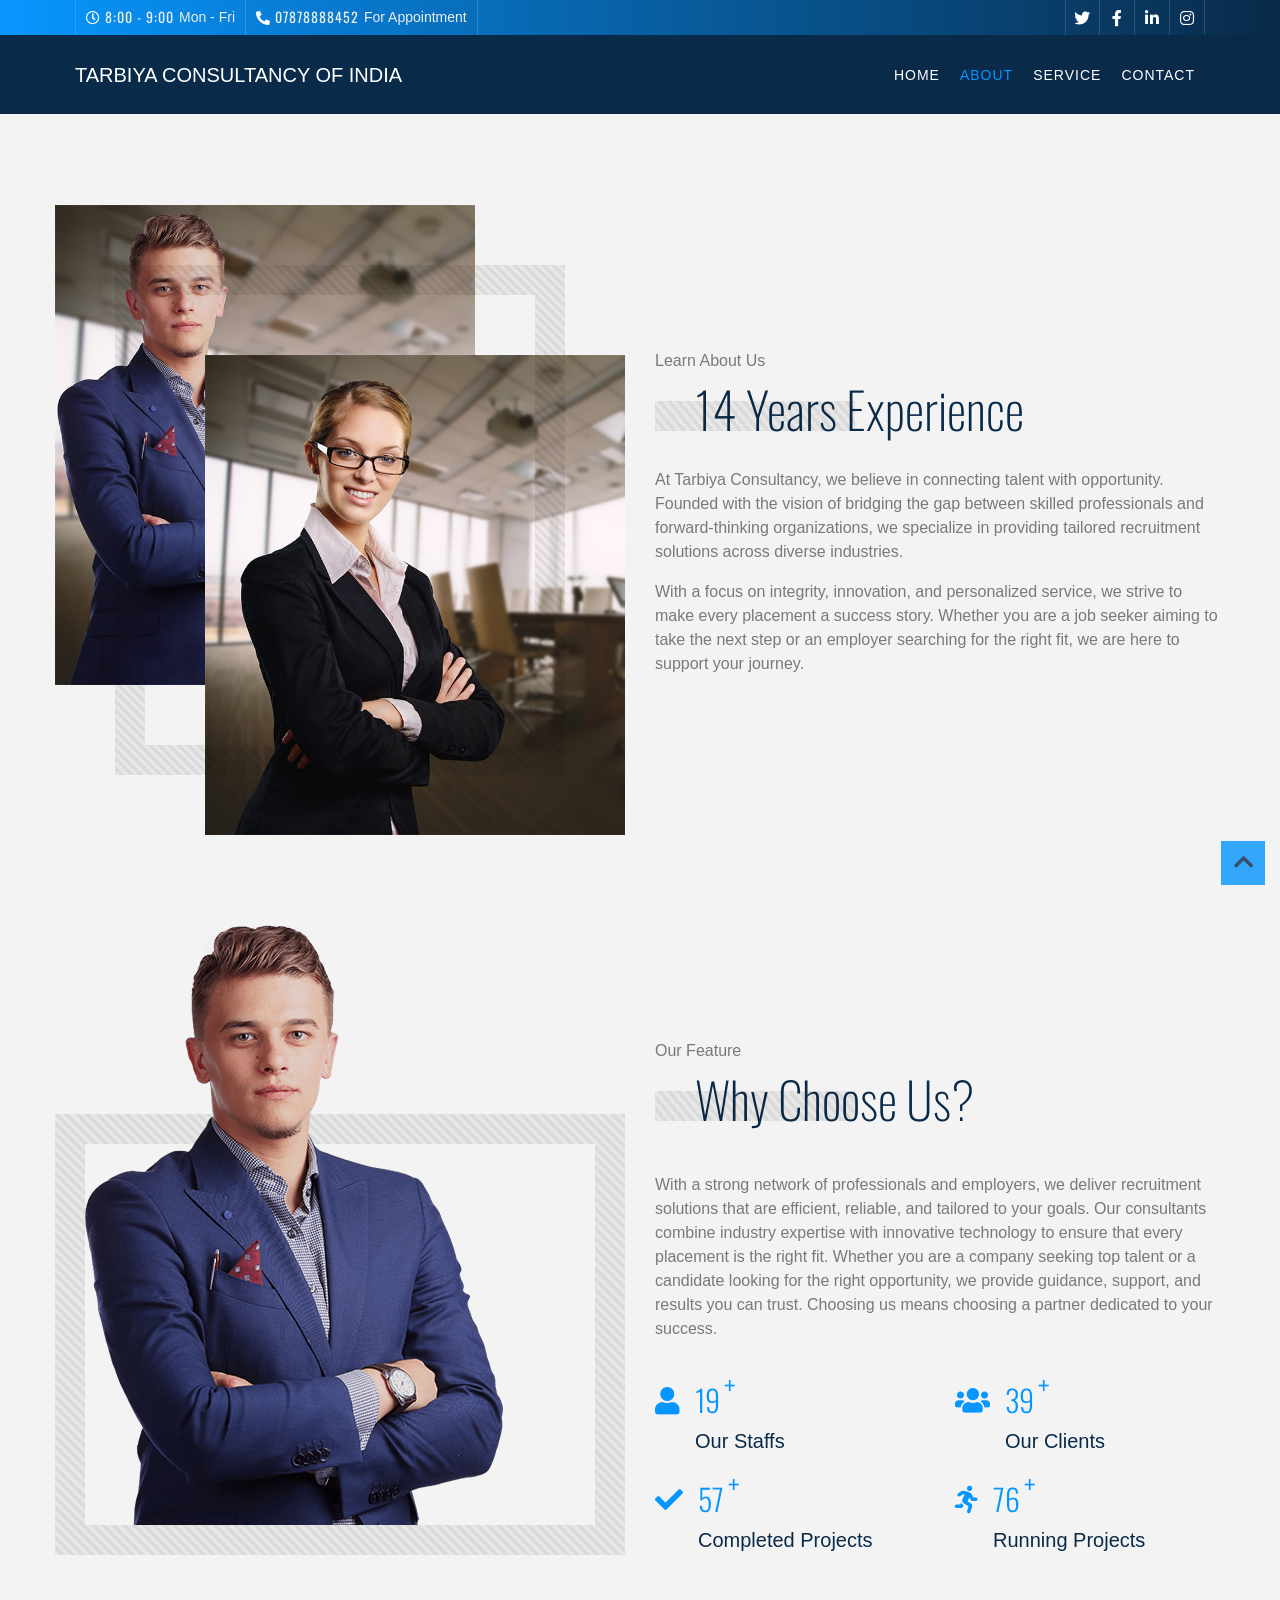
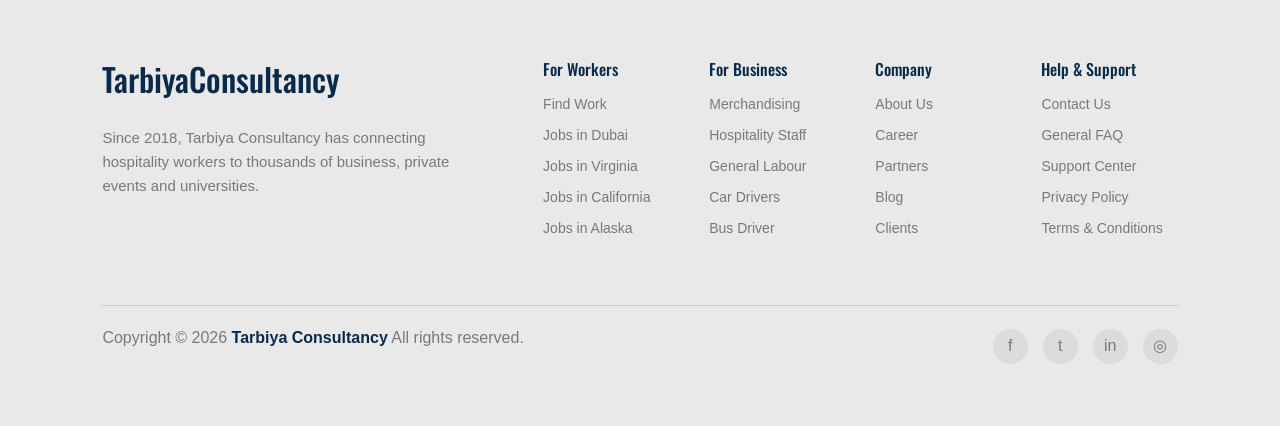
<file: about.html>
<!DOCTYPE html>
<html lang="en">
    <head>
        <meta charset="utf-8">
        <title>Tarbiya Consultancy Of India</title>
        <meta content="width=device-width, initial-scale=1.0" name="viewport">
        <meta content="Consulting Website Template Free Download" name="keywords">
        <meta content="Consulting Website Template Free Download" name="description">

        <!-- Favicon -->
        <link href="img/favicon.ico" rel="icon">

        <!-- Google Font -->
        <link href="https://fonts.googleapis.com/css2?family=Lato&family=Oswald:wght@200;300;400&display=swap" rel="stylesheet">
        
        <!-- CSS Libraries -->
        <link href="https://stackpath.bootstrapcdn.com/bootstrap/4.4.1/css/bootstrap.min.css" rel="stylesheet">
        <link href="https://cdnjs.cloudflare.com/ajax/libs/font-awesome/5.10.0/css/all.min.css" rel="stylesheet">
        <link href="lib/animate/animate.min.css" rel="stylesheet">
        <link href="lib/owlcarousel/assets/owl.carousel.min.css" rel="stylesheet">

        <!-- Template Stylesheet -->
        <link href="css/style.css" rel="stylesheet">
    </head>

    <body class="page">
           <!-- Top Bar Start -->
        <div class="top-bar d-none d-md-block">
            <div class="container-fluid">
                <div class="row">
                    <div class="col-md-8">
                        <div class="top-bar-left">
                            <div class="text">
                                <i class="far fa-clock"></i>
                                <h2>8:00 - 9:00</h2>
                                <p>Mon - Fri</p>
                            </div>
                            <div class="text">
                                <i class="fa fa-phone-alt"></i>
                                <h2>07878888452</h2>
                                <p>For Appointment</p>
                            </div>
                        </div>
                    </div>
                    <div class="col-md-4">
                        <div class="top-bar-right">
                            <div class="social">
                                <a href=""><i class="fab fa-twitter"></i></a>
                                <a href=""><i class="fab fa-facebook-f"></i></a>
                                <a href=""><i class="fab fa-linkedin-in"></i></a>
                                <a href=""><i class="fab fa-instagram"></i></a>
                            </div>
                        </div>
                    </div>
                </div>
            </div>
        </div>
        <!-- Top Bar End -->
        

        <!-- Nav Bar Start -->
        <div class="navbar navbar-expand-lg bg-dark navbar-dark">
            <div class="container-fluid">
                <a href="index.html" class="navbar-brand"> Tarbiya Consultancy Of India</a>
                <button type="button" class="navbar-toggler" data-toggle="collapse" data-target="#navbarCollapse">
                    <span class="navbar-toggler-icon"></span>
                </button>

                <div class="collapse navbar-collapse justify-content-between" id="navbarCollapse">
                    <div class="navbar-nav ml-auto">
                        <a href="index.html" class="nav-item nav-link">Home</a>
                        <a href="about.html" class="nav-item nav-link active">About</a>
                        <a href="service.html" class="nav-item nav-link">Service</a>
                        <a href="contact.html" class="nav-item nav-link">Contact</a>
                    </div>
                </div>
            </div>
        </div>
        <!-- Nav Bar End -->
        

        <!-- About Start -->
        <div class="about mt-125">
            <div class="container">
                <div class="row align-items-center">
                    <div class="col-md-6">
                        <div class="about-img">
                            <div class="about-img-1">
                                <img src="img/about-2.jpg" alt="Image">
                            </div>
                            <div class="about-img-2">
                                <img src="img/about-1.jpg" alt="Image">
                            </div>
                        </div>
                    </div>
                    <div class="col-md-6">
                        <div class="section-header">
                            <p>Learn About Us</p>
                            <h2>14 Years Experience</h2>
                        </div>
                        <div class="about-text">
                            <p>
                               At  Tarbiya Consultancy, we believe in connecting talent with opportunity. Founded with the vision of bridging the gap between skilled professionals and forward-thinking organizations, we specialize in providing tailored recruitment solutions across diverse industries.
                            </p>
                            <p>
                                With a focus on integrity, innovation, and personalized service, we strive to make every placement a success story. Whether you are a job seeker aiming to take the next step or an employer searching for the right fit, we are here to support your journey.
                            </p>
                           
                        </div>
                    </div>
                </div>
            </div>
        </div>
        <!-- About End -->


        <!-- Feature Start -->
        <div class="feature">
            <div class="container">
                <div class="row align-items-end">
                    <div class="col-md-6">
                        <div class="feature-img">
                            <img src="img/business-man.png" alt="Image">
                        </div>
                    </div>
                    <div class="col-md-6">
                        <div class="section-header">
                            <p>Our Feature</p>
                            <h2>Why Choose Us?</h2>
                        </div>
                        <p>
With a strong network of professionals and employers, we deliver recruitment solutions that are efficient, reliable, and tailored to your goals. Our consultants combine industry expertise with innovative technology to ensure that every placement is the right fit. Whether you are a company seeking top talent or a candidate looking for the right opportunity, we provide guidance, support, and results you can trust. Choosing us means choosing a partner dedicated to your success.                        </p>
                        <div class="row counters">
                            <div class="col-6">
                                <i class="fa fa-user"></i>
                                <div class="counters-text">
                                    <h2 data-toggle="counter-up">100</h2>
                                    <p>Our Staffs</p>
                                </div>
                            </div>
                            <div class="col-6">
                                <i class="fa fa-users"></i>
                                <div class="counters-text">
                                    <h2 data-toggle="counter-up">200</h2>
                                    <p>Our Clients</p>
                                </div>
                            </div>
                            <div class="col-6">
                                <i class="fa fa-check"></i>
                                <div class="counters-text">
                                    <h2 data-toggle="counter-up">300</h2>
                                    <p>Completed Projects</p>
                                </div>
                            </div>
                            <div class="col-6">
                                <i class="fa fa-running"></i>
                                <div class="counters-text">
                                    <h2 data-toggle="counter-up">400</h2>
                                    <p>Running Projects</p>
                                </div>
                            </div>
                        </div>
                    </div>
                </div>
            </div>
        </div>
        <!-- Feature End -->

 


         <!-- Footer Start -->
  <footer class="footer">
    <div class="footer-container">

      <!-- Brand Section -->
      <div class="footer-brand">
        <div class="logo">
          <h2>TarbiyaConsultancy</h2>
        </div>

        <p>
          Since 2018, Tarbiya Consultancy has connecting hospitality workers to thousands
          of business, private events and universities.
        </p>
      </div>

      <!-- Links Section -->
      <div class="footer-links">

        <div class="link-column">
          <h4>For Workers</h4>
          <ul>
            <li>Find Work</li>
            <li>Jobs in Dubai</li>
            <li>Jobs in Virginia</li>
            <li>Jobs in California</li>
            <li>Jobs in Alaska</li>
          </ul>
        </div>

        <div class="link-column">
          <h4>For Business</h4>
          <ul>
            <li>Merchandising</li>
            <li>Hospitality Staff</li>
            <li>General Labour</li>
            <li>Car Drivers</li>
            <li>Bus Driver</li>
          </ul>
        </div>

        <div class="link-column">
          <h4>Company</h4>
          <ul>
            <li>About Us</li>
            <li>Career</li>
            <li>Partners</li>
            <li>Blog</li>
            <li>Clients</li>
          </ul>
        </div>

        <div class="link-column">
          <h4>Help & Support</h4>
          <ul>
            <li>Contact Us</li>
            <li>General FAQ</li>
            <li>Support Center</li>
            <li>Privacy Policy</li>
            <li>Terms & Conditions</li>
          </ul>
        </div>

      </div>
    </div>

    <!-- Bottom Section -->
    <div class="footer-bottom">
      <p>
        Copyright © 2026 
        <span class="highlight">Tarbiya Consultancy</span> 
        All rights reserved.
      </p>

      <div class="social-icons">
        <div class="icon">f</div>
        <div class="icon">t</div>
        <div class="icon">in</div>
        <div class="icon">◎</div>
      </div>
    </div>

  </footer>

</body>
</html>

        <!-- Footer End -->

        <a href="#" class="back-to-top"><i class="fa fa-chevron-up"></i></a>

        <!-- JavaScript Libraries -->
        <script src="https://code.jquery.com/jquery-3.4.1.min.js"></script>
        <script src="https://stackpath.bootstrapcdn.com/bootstrap/4.4.1/js/bootstrap.bundle.min.js"></script>
        <script src="lib/easing/easing.min.js"></script>
        <script src="lib/owlcarousel/owl.carousel.min.js"></script>
        <script src="lib/waypoints/waypoints.min.js"></script>
        <script src="lib/counterup/counterup.min.js"></script>
        
        <!-- Contact Javascript File -->
        <script src="mail/jqBootstrapValidation.min.js"></script>
        <script src="mail/contact.js"></script>

        <!-- Template Javascript -->
        <script src="js/main.js"></script>
    </body>
</html>
</file>
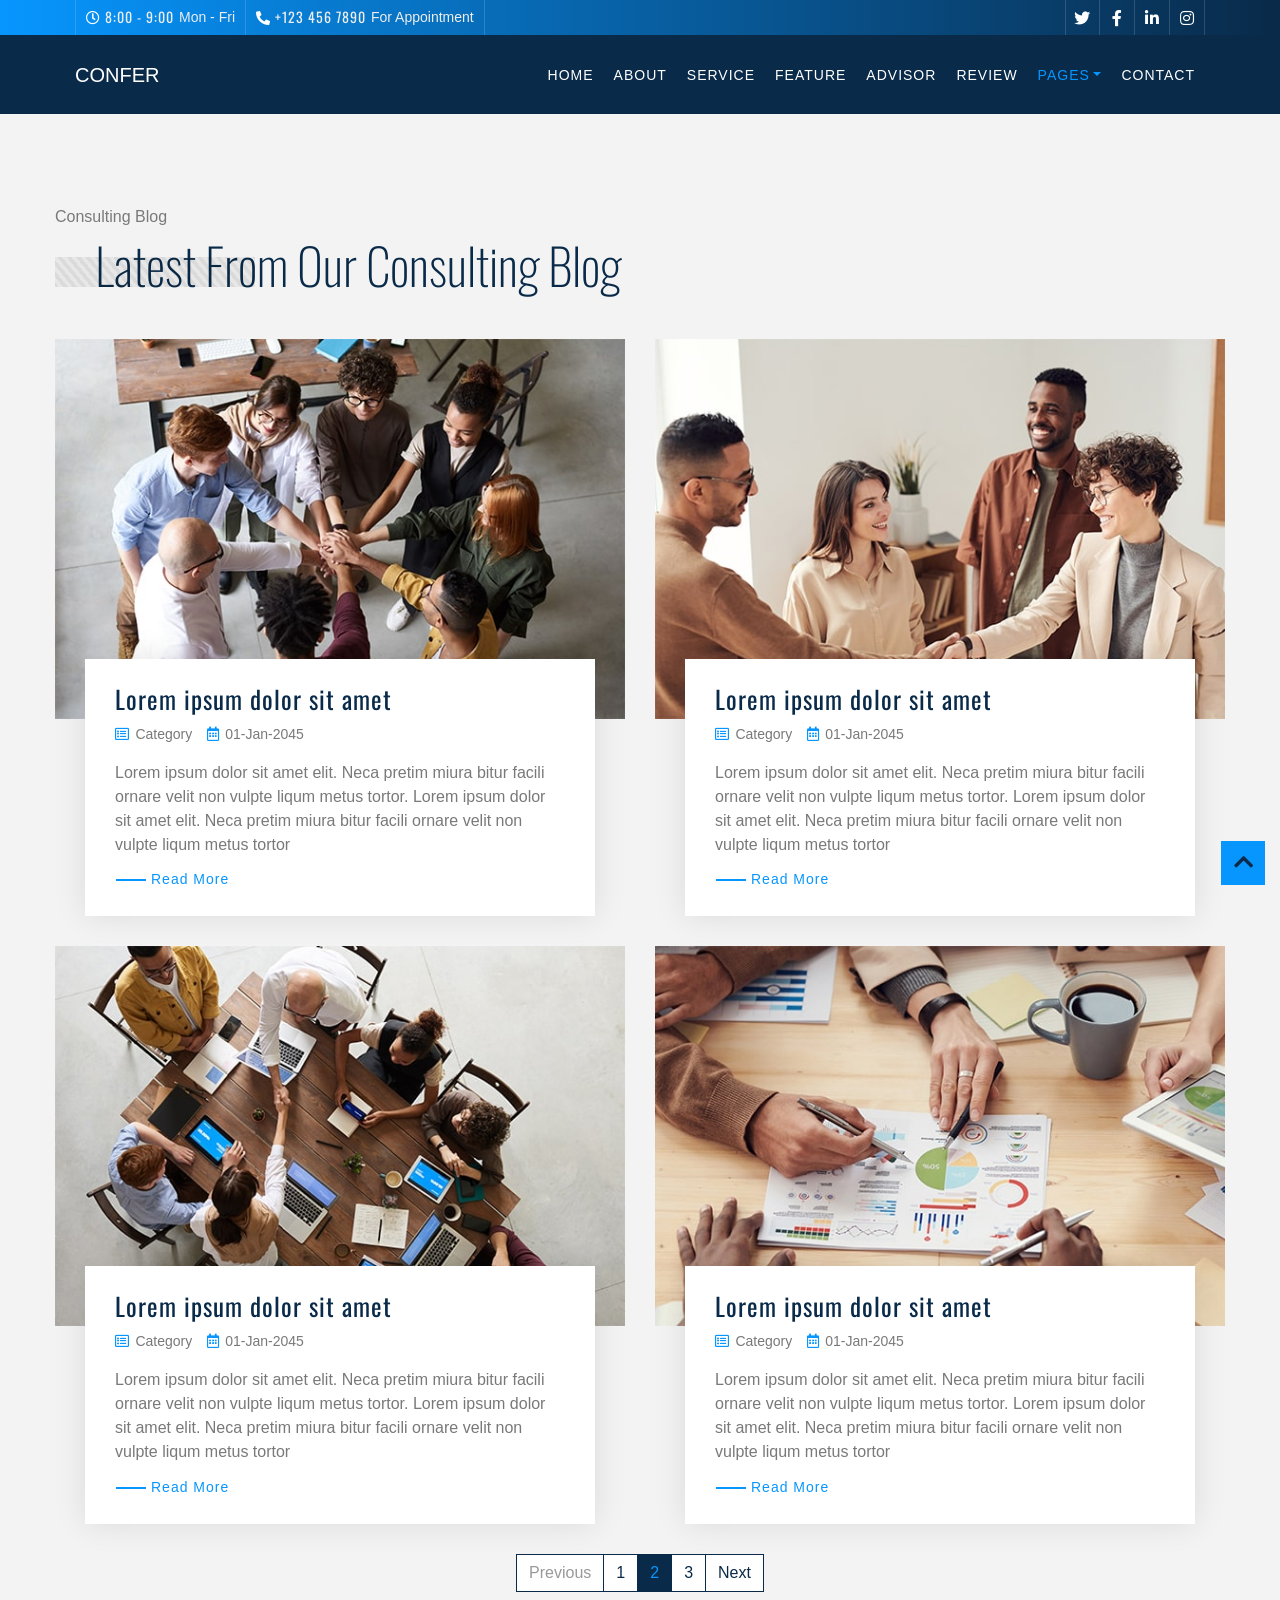
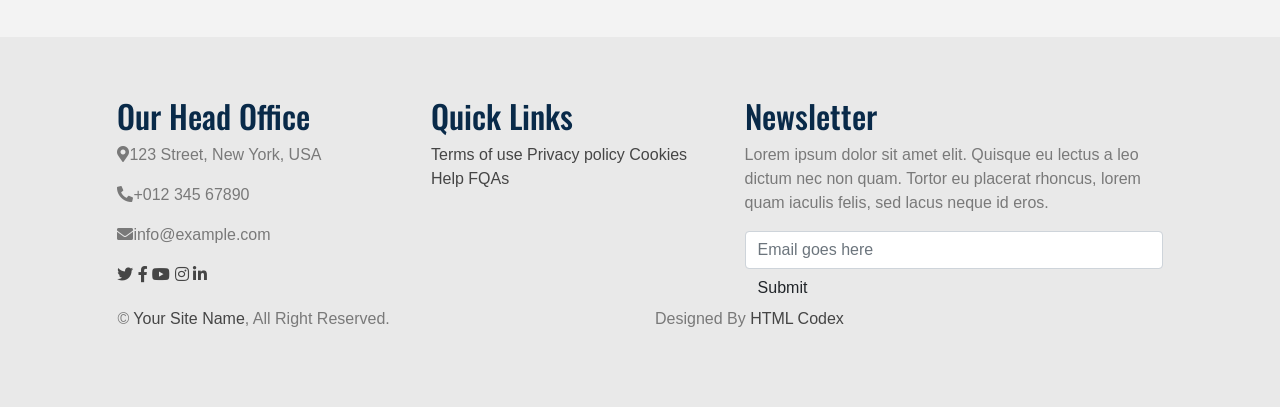
<file: blog.html>
<!DOCTYPE html>
<html lang="en">
    <head>
        <meta charset="utf-8">
        <title>Confer - Consulting Website Template Free Download</title>
        <meta content="width=device-width, initial-scale=1.0" name="viewport">
        <meta content="Consulting Website Template Free Download" name="keywords">
        <meta content="Consulting Website Template Free Download" name="description">

        <!-- Favicon -->
        <link href="img/favicon.ico" rel="icon">

        <!-- Google Font -->
        <link href="https://fonts.googleapis.com/css2?family=Lato&family=Oswald:wght@200;300;400&display=swap" rel="stylesheet">
        
        <!-- CSS Libraries -->
        <link href="https://stackpath.bootstrapcdn.com/bootstrap/4.4.1/css/bootstrap.min.css" rel="stylesheet">
        <link href="https://cdnjs.cloudflare.com/ajax/libs/font-awesome/5.10.0/css/all.min.css" rel="stylesheet">
        <link href="lib/animate/animate.min.css" rel="stylesheet">
        <link href="lib/owlcarousel/assets/owl.carousel.min.css" rel="stylesheet">

        <!-- Template Stylesheet -->
        <link href="css/style.css" rel="stylesheet">
    </head>

    <body class="page">
        <!-- Top Bar Start -->
        <div class="top-bar d-none d-md-block">
            <div class="container-fluid">
                <div class="row">
                    <div class="col-md-8">
                        <div class="top-bar-left">
                            <div class="text">
                                <i class="far fa-clock"></i>
                                <h2>8:00 - 9:00</h2>
                                <p>Mon - Fri</p>
                            </div>
                            <div class="text">
                                <i class="fa fa-phone-alt"></i>
                                <h2>+123 456 7890</h2>
                                <p>For Appointment</p>
                            </div>
                        </div>
                    </div>
                    <div class="col-md-4">
                        <div class="top-bar-right">
                            <div class="social">
                                <a href=""><i class="fab fa-twitter"></i></a>
                                <a href=""><i class="fab fa-facebook-f"></i></a>
                                <a href=""><i class="fab fa-linkedin-in"></i></a>
                                <a href=""><i class="fab fa-instagram"></i></a>
                            </div>
                        </div>
                    </div>
                </div>
            </div>
        </div>
        <!-- Top Bar End -->

        <!-- Nav Bar Start -->
        <div class="navbar navbar-expand-lg bg-dark navbar-dark">
            <div class="container-fluid">
                <a href="index.html" class="navbar-brand">Confer</a>
                <button type="button" class="navbar-toggler" data-toggle="collapse" data-target="#navbarCollapse">
                    <span class="navbar-toggler-icon"></span>
                </button>

                <div class="collapse navbar-collapse justify-content-between" id="navbarCollapse">
                    <div class="navbar-nav ml-auto">
                        <a href="index.html" class="nav-item nav-link">Home</a>
                        <a href="about.html" class="nav-item nav-link">About</a>
                        <a href="service.html" class="nav-item nav-link">Service</a>
                        <a href="feature.html" class="nav-item nav-link">Feature</a>
                        <a href="advisor.html" class="nav-item nav-link">Advisor</a>
                        <a href="review.html" class="nav-item nav-link">Review</a>
                        <div class="nav-item dropdown">
                            <a href="#" class="nav-link dropdown-toggle active" data-toggle="dropdown">Pages</a>
                            <div class="dropdown-menu">
                                <a href="blog.html" class="dropdown-item">Blog Page</a>
                                <a href="single.html" class="dropdown-item">Single Page</a>
                            </div>
                        </div>
                        <a href="contact.html" class="nav-item nav-link">Contact</a>
                    </div>
                </div>
            </div>
        </div>
        <!-- Nav Bar End -->
        
        
        <!-- Blog Start -->
        <div class="blog blog-page mt-125">
            <div class="container">
                <div class="section-header">
                    <p>Consulting Blog</p>
                    <h2>Latest From Our Consulting Blog</h2>
                </div>
                <div class="row">
                    <div class="col-md-6">
                        <div class="blog-item">
                            <div class="blog-img">
                                <img src="img/blog-1.jpg" alt="Blog">
                            </div>
                            <div class="blog-content">
                                <h2 class="blog-title">Lorem ipsum dolor sit amet</h2>
                                <div class="blog-meta">
                                    <i class="fa fa-list-alt"></i>
                                    <a href="">Category</a>
                                    <i class="fa fa-calendar-alt"></i>
                                    <p>01-Jan-2045</p>
                                </div>
                                <div class="blog-text">
                                    <p>
                                        Lorem ipsum dolor sit amet elit. Neca pretim miura bitur facili ornare velit non vulpte liqum metus tortor. Lorem ipsum dolor sit amet elit. Neca pretim miura bitur facili ornare velit non vulpte liqum metus tortor
                                    </p>
                                    <a class="btn" href="">Read More</a>
                                </div>
                            </div>
                        </div>
                    </div>
                    <div class="col-md-6">
                        <div class="blog-item">
                            <div class="blog-img">
                                <img src="img/blog-2.jpg" alt="Blog">
                            </div>
                            <div class="blog-content">
                                <h2 class="blog-title">Lorem ipsum dolor sit amet</h2>
                                <div class="blog-meta">
                                    <i class="fa fa-list-alt"></i>
                                    <a href="">Category</a>
                                    <i class="fa fa-calendar-alt"></i>
                                    <p>01-Jan-2045</p>
                                </div>
                                <div class="blog-text">
                                    <p>
                                        Lorem ipsum dolor sit amet elit. Neca pretim miura bitur facili ornare velit non vulpte liqum metus tortor. Lorem ipsum dolor sit amet elit. Neca pretim miura bitur facili ornare velit non vulpte liqum metus tortor
                                    </p>
                                    <a class="btn" href="">Read More</a>
                                </div>
                            </div>
                        </div>
                    </div>
                    <div class="col-md-6">
                        <div class="blog-item">
                            <div class="blog-img">
                                <img src="img/blog-3.jpg" alt="Blog">
                            </div>
                            <div class="blog-content">
                                <h2 class="blog-title">Lorem ipsum dolor sit amet</h2>
                                <div class="blog-meta">
                                    <i class="fa fa-list-alt"></i>
                                    <a href="">Category</a>
                                    <i class="fa fa-calendar-alt"></i>
                                    <p>01-Jan-2045</p>
                                </div>
                                <div class="blog-text">
                                    <p>
                                        Lorem ipsum dolor sit amet elit. Neca pretim miura bitur facili ornare velit non vulpte liqum metus tortor. Lorem ipsum dolor sit amet elit. Neca pretim miura bitur facili ornare velit non vulpte liqum metus tortor
                                    </p>
                                    <a class="btn" href="">Read More</a>
                                </div>
                            </div>
                        </div>
                    </div>
                    <div class="col-md-6">
                        <div class="blog-item">
                            <div class="blog-img">
                                <img src="img/blog-4.jpg" alt="Blog">
                            </div>
                            <div class="blog-content">
                                <h2 class="blog-title">Lorem ipsum dolor sit amet</h2>
                                <div class="blog-meta">
                                    <i class="fa fa-list-alt"></i>
                                    <a href="">Category</a>
                                    <i class="fa fa-calendar-alt"></i>
                                    <p>01-Jan-2045</p>
                                </div>
                                <div class="blog-text">
                                    <p>
                                        Lorem ipsum dolor sit amet elit. Neca pretim miura bitur facili ornare velit non vulpte liqum metus tortor. Lorem ipsum dolor sit amet elit. Neca pretim miura bitur facili ornare velit non vulpte liqum metus tortor
                                    </p>
                                    <a class="btn" href="">Read More</a>
                                </div>
                            </div>
                        </div>
                    </div>
                </div>
                <div class="row">
                    <div class="col-12">
                        <ul class="pagination justify-content-center">
                            <li class="page-item disabled"><a class="page-link" href="#">Previous</a></li>
                            <li class="page-item"><a class="page-link" href="#">1</a></li>
                            <li class="page-item active"><a class="page-link" href="#">2</a></li>
                            <li class="page-item"><a class="page-link" href="#">3</a></li>
                            <li class="page-item"><a class="page-link" href="#">Next</a></li>
                        </ul> 
                    </div>
                </div>
            </div>
        </div>
        <!-- Blog End -->


        <!-- Footer Start -->
        <div class="footer">
            <div class="container">
                <div class="row">
                    <div class="col-lg-7">
                        <div class="row">
                            <div class="col-md-6">
                                <div class="footer-contact">
                                    <h2>Our Head Office</h2>
                                    <p><i class="fa fa-map-marker-alt"></i>123 Street, New York, USA</p>
                                    <p><i class="fa fa-phone-alt"></i>+012 345 67890</p>
                                    <p><i class="fa fa-envelope"></i>info@example.com</p>
                                    <div class="footer-social">
                                        <a href=""><i class="fab fa-twitter"></i></a>
                                        <a href=""><i class="fab fa-facebook-f"></i></a>
                                        <a href=""><i class="fab fa-youtube"></i></a>
                                        <a href=""><i class="fab fa-instagram"></i></a>
                                        <a href=""><i class="fab fa-linkedin-in"></i></a>
                                    </div>
                                </div>
                            </div>
                            <div class="col-md-6">
                                <div class="footer-link">
                                    <h2>Quick Links</h2>
                                    <a href="">Terms of use</a>
                                    <a href="">Privacy policy</a>
                                    <a href="">Cookies</a>
                                    <a href="">Help</a>
                                    <a href="">FQAs</a>
                                </div>
                            </div>
                        </div>
                    </div>
                    <div class="col-lg-5">
                        <div class="footer-newsletter">
                            <h2>Newsletter</h2>
                            <p>
                                Lorem ipsum dolor sit amet elit. Quisque eu lectus a leo dictum nec non quam. Tortor eu placerat rhoncus, lorem quam iaculis felis, sed lacus neque id eros.
                            </p>
                            <div class="form">
                                <input class="form-control" placeholder="Email goes here">
                                <button class="btn">Submit</button>
                            </div>
                        </div>
                    </div>
                </div>
            </div>
            <div class="container copyright">
                <div class="row">
                    <div class="col-md-6">
                        <p>&copy; <a href="#">Your Site Name</a>, All Right Reserved.</p>
                    </div>
                    <div class="col-md-6">
                        <p>Designed By <a href="https://htmlcodex.com">HTML Codex</a></p>
                    </div>
                </div>
            </div>
        </div>
        <!-- Footer End -->

        <a href="#" class="back-to-top"><i class="fa fa-chevron-up"></i></a>

        <!-- JavaScript Libraries -->
        <script src="https://code.jquery.com/jquery-3.4.1.min.js"></script>
        <script src="https://stackpath.bootstrapcdn.com/bootstrap/4.4.1/js/bootstrap.bundle.min.js"></script>
        <script src="lib/easing/easing.min.js"></script>
        <script src="lib/owlcarousel/owl.carousel.min.js"></script>
        <script src="lib/waypoints/waypoints.min.js"></script>
        <script src="lib/counterup/counterup.min.js"></script>
        
        <!-- Contact Javascript File -->
        <script src="mail/jqBootstrapValidation.min.js"></script>
        <script src="mail/contact.js"></script>

        <!-- Template Javascript -->
        <script src="js/main.js"></script>
    </body>
</html>
</file>
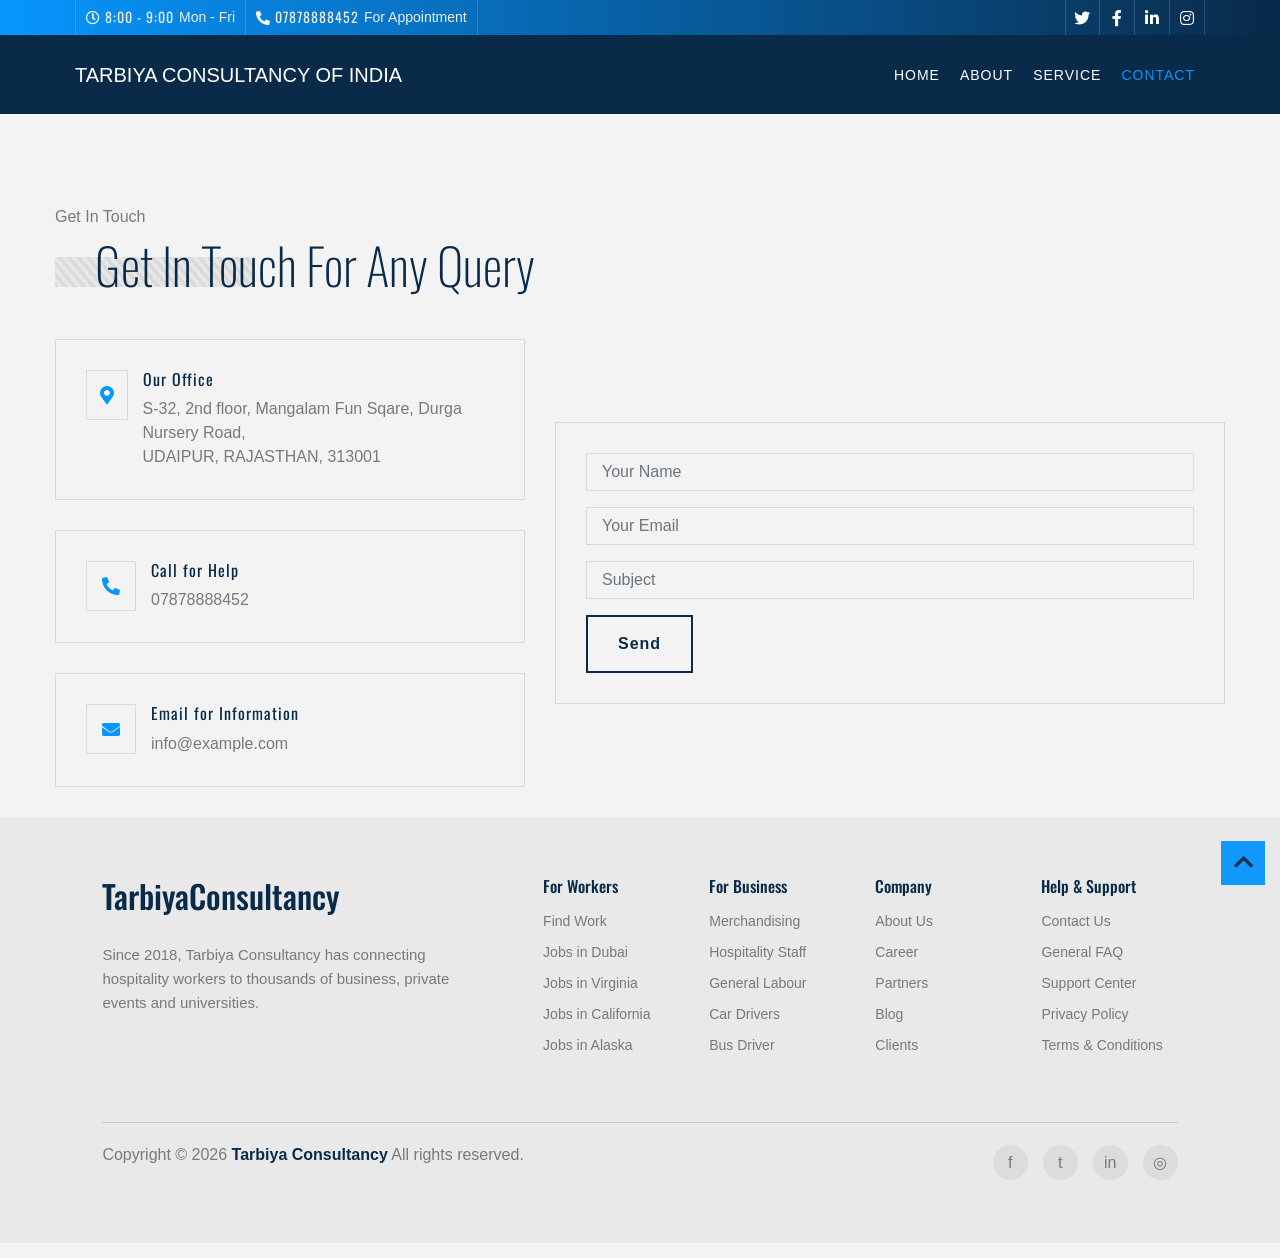
<file: contact.html>
<!DOCTYPE html>
<html lang="en">
    <head>
        <meta charset="utf-8">
        <title>Tarbiya Consultancy Of India</title>
        <meta content="width=device-width, initial-scale=1.0" name="viewport">
        <meta content="Consulting Website Template Free Download" name="keywords">
        <meta content="Consulting Website Template Free Download" name="description">

        <!-- Favicon -->
        <link href="img/favicon.ico" rel="icon">

        <!-- Google Font -->
        <link href="https://fonts.googleapis.com/css2?family=Lato&family=Oswald:wght@200;300;400&display=swap" rel="stylesheet">
        
        <!-- CSS Libraries -->
        <link href="https://stackpath.bootstrapcdn.com/bootstrap/4.4.1/css/bootstrap.min.css" rel="stylesheet">
        <link href="https://cdnjs.cloudflare.com/ajax/libs/font-awesome/5.10.0/css/all.min.css" rel="stylesheet">
        <link href="lib/animate/animate.min.css" rel="stylesheet">
        <link href="lib/owlcarousel/assets/owl.carousel.min.css" rel="stylesheet">

        <!-- Template Stylesheet -->
        <link href="css/style.css" rel="stylesheet">
    </head>

    <body class="page">
        <!-- Top Bar Start -->
        <div class="top-bar d-none d-md-block">
            <div class="container-fluid">
                <div class="row">
                    <div class="col-md-8">
                        <div class="top-bar-left">
                            <div class="text">
                                <i class="far fa-clock"></i>
                                <h2>8:00 - 9:00</h2>
                                <p>Mon - Fri</p>
                            </div>
                            <div class="text">
                                <i class="fa fa-phone-alt"></i>
                                <h2>07878888452</h2>
                                <p>For Appointment</p>
                            </div>
                        </div>
                    </div>
                    <div class="col-md-4">
                        <div class="top-bar-right">
                            <div class="social">
                                <a href=""><i class="fab fa-twitter"></i></a>
                                <a href=""><i class="fab fa-facebook-f"></i></a>
                                <a href=""><i class="fab fa-linkedin-in"></i></a>
                                <a href=""><i class="fab fa-instagram"></i></a>
                            </div>
                        </div>
                    </div>
                </div>
            </div>
        </div>
        <!-- Top Bar End -->

        <!-- Nav Bar Start -->
        <div class="navbar navbar-expand-lg bg-dark navbar-dark">
            <div class="container-fluid">
                <a href="index.html" class="navbar-brand">Tarbiya Consultancy Of India</a>
                <button type="button" class="navbar-toggler" data-toggle="collapse" data-target="#navbarCollapse">
                    <span class="navbar-toggler-icon"></span>
                </button>

                <div class="collapse navbar-collapse justify-content-between" id="navbarCollapse">
                    <div class="navbar-nav ml-auto">
                        <a href="index.html" class="nav-item nav-link">Home</a>
                        <a href="about.html" class="nav-item nav-link">About</a>
                        <a href="service.html" class="nav-item nav-link">Service</a>
                       
                        <a href="contact.html" class="nav-item nav-link active">Contact</a>
                    </div>
                </div>
            </div>
        </div>
        <!-- Nav Bar End -->
        
        
        <!-- Contact Start -->
<div class="contact mt-125">
            <div class="container">
                <div class="section-header">
                    <p>Get In Touch</p>
                            <h2>Get In Touch For Any Query</h2>
                </div>
                <div class="row align-items-center">
                    <div class="col-md-5">
                        <div class="contact-info">
                            <div class="contact-icon">
                                <i class="fa fa-map-marker-alt"></i>
                            </div>
                            <div class="contact-text">
                                <h3>Our Office</h3>
                                <p>S-32, 2nd floor, Mangalam Fun Sqare, Durga Nursery Road,<br> UDAIPUR, RAJASTHAN, 313001 </p>
                            </div>
                        </div>
                        <div class="contact-info">
                            <div class="contact-icon">
                                <i class="fa fa-phone-alt"></i>
                            </div>
                            <div class="contact-text">
                                <h3>Call for Help</h3>
                                <p>07878888452</p>
                            </div>
                        </div>
                        <div class="contact-info">
                            <div class="contact-icon">
                                <i class="fa fa-envelope"></i>
                            </div>
                            <div class="contact-text">
                                <h3>Email for Information</h3>
                                <p>info@example.com</p>
                            </div>
                        </div>
                    </div>
                    <div class="col-md-7">
                        <div class="contact-form">
                            <div id="success"></div>
                            <form name="sentMessage" id="contactForm" novalidate="novalidate">
                                <div class="control-group">
                                    <input type="text" class="form-control" id="name" placeholder="Your Name" required="required" data-validation-required-message="Please enter your name" />
                                    <p class="help-block text-danger"></p>
                                </div>
                                <div class="control-group">
                                    <input type="email" class="form-control" id="email" placeholder="Your Email" required="required" data-validation-required-message="Please enter your email" />
                                    <p class="help-block text-danger"></p>
                                </div>
                                <div class="control-group">
                                    <input type="text" class="form-control" id="subject" placeholder="Subject" required="required" data-validation-required-message="Please enter a subject" />
                                    <p class="help-block text-danger"></p>
                                 
                                <div>
                                    <button class="btn" type="submit" id="sendMessageButton">Send </button>
                                </div>
                            </form>
                        </div>
                    </div>
                </div>
            </div>
        </div>
        <!-- Contact End -->


  <!-- Footer Start -->
  <footer class="footer">
    <div class="footer-container">

      <!-- Brand Section -->
      <div class="footer-brand">
        <div class="logo">
          <h2>TarbiyaConsultancy</h2>
        </div>

        <p>
          Since 2018, Tarbiya Consultancy has connecting hospitality workers to thousands
          of business, private events and universities.
        </p>
      </div>

      <!-- Links Section -->
      <div class="footer-links">

        <div class="link-column">
          <h4>For Workers</h4>
          <ul>
            <li>Find Work</li>
            <li>Jobs in Dubai</li>
            <li>Jobs in Virginia</li>
            <li>Jobs in California</li>
            <li>Jobs in Alaska</li>
          </ul>
        </div>

        <div class="link-column">
          <h4>For Business</h4>
          <ul>
            <li>Merchandising</li>
            <li>Hospitality Staff</li>
            <li>General Labour</li>
            <li>Car Drivers</li>
            <li>Bus Driver</li>
          </ul>
        </div>

        <div class="link-column">
          <h4>Company</h4>
          <ul>
            <li>About Us</li>
            <li>Career</li>
            <li>Partners</li>
            <li>Blog</li>
            <li>Clients</li>
          </ul>
        </div>

        <div class="link-column">
          <h4>Help & Support</h4>
          <ul>
            <li>Contact Us</li>
            <li>General FAQ</li>
            <li>Support Center</li>
            <li>Privacy Policy</li>
            <li>Terms & Conditions</li>
          </ul>
        </div>

      </div>
    </div>

    <!-- Bottom Section -->
    <div class="footer-bottom">
      <p>
        Copyright © 2026 
        <span class="highlight">Tarbiya Consultancy</span> 
        All rights reserved.
      </p>

      <div class="social-icons">
        <div class="icon">f</div>
        <div class="icon">t</div>
        <div class="icon">in</div>
        <div class="icon">◎</div>
      </div>
    </div>

  </footer>

</body>
</html>

        <!-- Footer End -->

        <a href="#" class="back-to-top"><i class="fa fa-chevron-up"></i></a>

        <!-- JavaScript Libraries -->
        <script src="https://code.jquery.com/jquery-3.4.1.min.js"></script>
        <script src="https://stackpath.bootstrapcdn.com/bootstrap/4.4.1/js/bootstrap.bundle.min.js"></script>
        <script src="lib/easing/easing.min.js"></script>
        <script src="lib/owlcarousel/owl.carousel.min.js"></script>
        <script src="lib/waypoints/waypoints.min.js"></script>
        <script src="lib/counterup/counterup.min.js"></script>
        
        <!-- Contact Javascript File -->
        <script src="mail/jqBootstrapValidation.min.js"></script>
        <script src="mail/contact.js"></script>

        <!-- Template Javascript -->
        <script src="js/main.js"></script>
    </body>
</html>
</file>
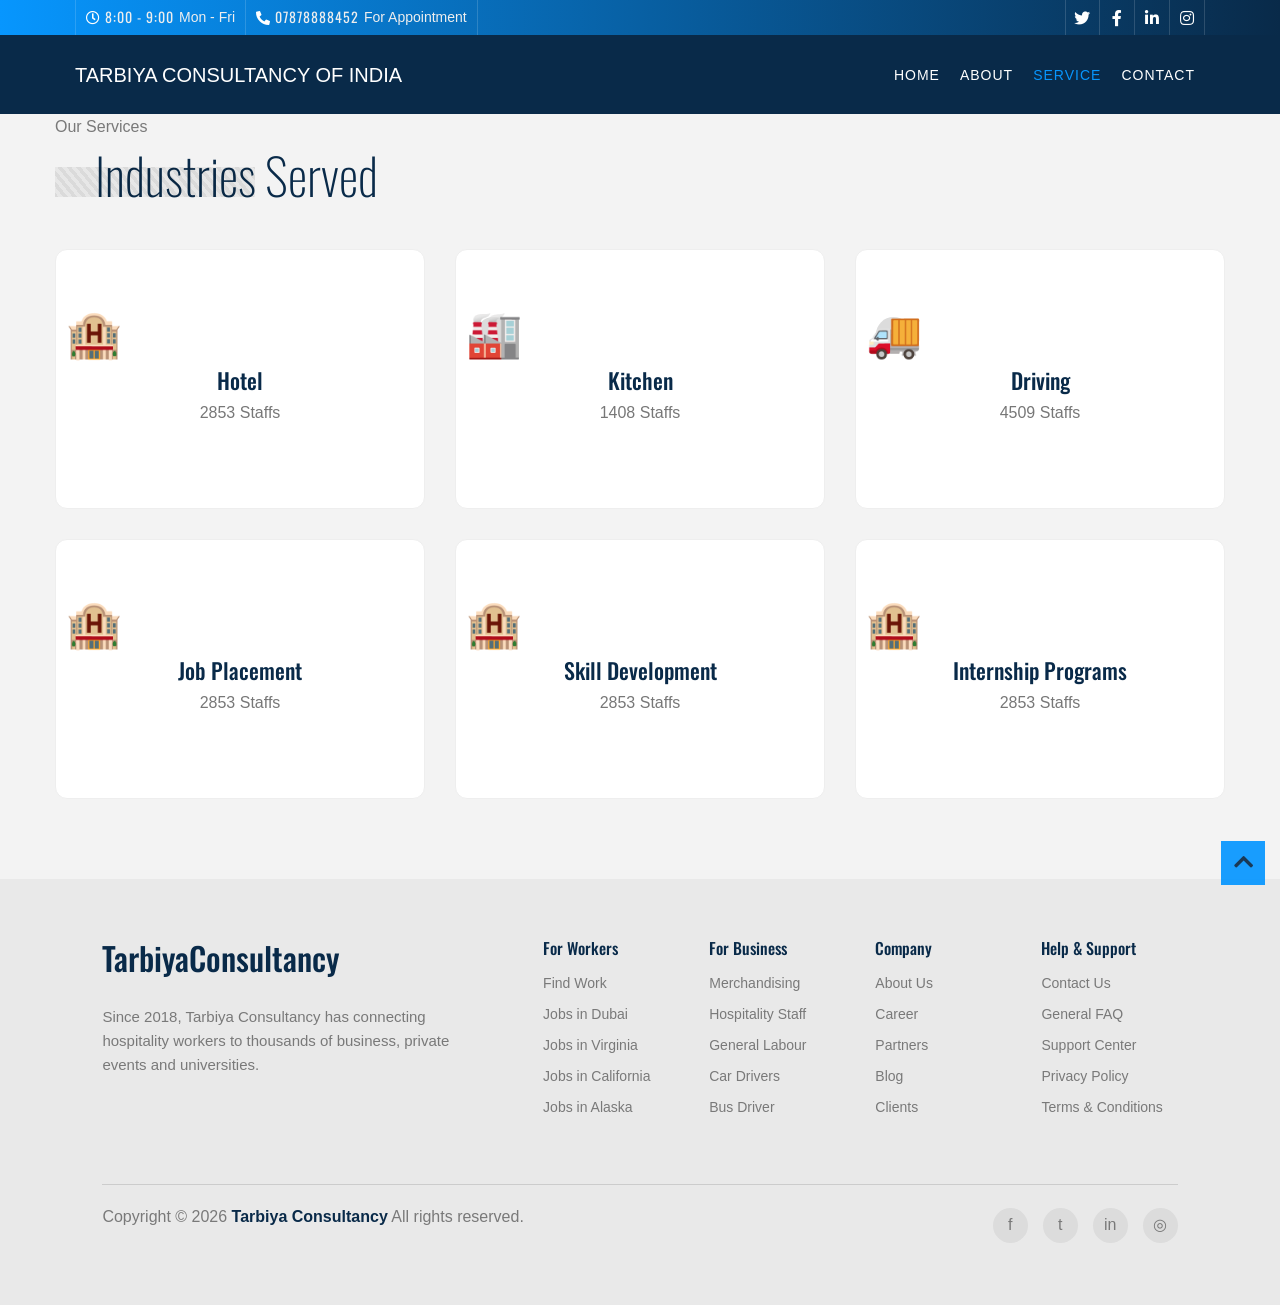
<file: service.html>
<!DOCTYPE html>
<html lang="en">
    <head>
        <meta charset="utf-8">
        <title>Tarbiya Consultancy Of India</title>
        <meta content="width=device-width, initial-scale=1.0" name="viewport">
        <meta content="Consulting Website Template Free Download" name="keywords">
        <meta content="Consulting Website Template Free Download" name="description">

        <!-- Favicon -->
        <link href="img/favicon.ico" rel="icon">

        <!-- Google Font -->
        <link href="https://fonts.googleapis.com/css2?family=Lato&family=Oswald:wght@200;300;400&display=swap" rel="stylesheet">
        
        <!-- CSS Libraries -->
        <link href="https://stackpath.bootstrapcdn.com/bootstrap/4.4.1/css/bootstrap.min.css" rel="stylesheet">
        <link href="https://cdnjs.cloudflare.com/ajax/libs/font-awesome/5.10.0/css/all.min.css" rel="stylesheet">
        <link href="lib/animate/animate.min.css" rel="stylesheet">
        <link href="lib/owlcarousel/assets/owl.carousel.min.css" rel="stylesheet">

        <!-- Template Stylesheet -->
        <link href="css/style.css" rel="stylesheet">
    </head>

    <body class="page"> 
           <!-- Top Bar Start -->
        <div class="top-bar d-none d-md-block">
            <div class="container-fluid">
                <div class="row">
                    <div class="col-md-8">
                        <div class="top-bar-left">
                            <div class="text">
                                <i class="far fa-clock"></i>
                                <h2>8:00 - 9:00</h2>
                                <p>Mon - Fri</p>
                            </div>
                            <div class="text">
                                <i class="fa fa-phone-alt"></i>
                                <h2>07878888452</h2>
                                <p>For Appointment</p>
                            </div>
                        </div>
                    </div>
                    <div class="col-md-4">
                        <div class="top-bar-right">
                            <div class="social">
                                <a href=""><i class="fab fa-twitter"></i></a>
                                <a href=""><i class="fab fa-facebook-f"></i></a>
                                <a href=""><i class="fab fa-linkedin-in"></i></a>
                                <a href=""><i class="fab fa-instagram"></i></a>
                            </div>
                        </div>
                    </div>
                </div>
            </div>
        </div>
        <!-- Top Bar End -->

        <!-- Nav Bar Start -->
        <div class="navbar navbar-expand-lg bg-dark navbar-dark">
            <div class="container-fluid">
                <a href="index.html" class="navbar-brand"> Tarbiya Consultancy Of India</a>
                <button type="button" class="navbar-toggler" data-toggle="collapse" data-target="#navbarCollapse">
                    <span class="navbar-toggler-icon"></span>
                </button>

                <div class="collapse navbar-collapse justify-content-between" id="navbarCollapse">
                    <div class="navbar-nav ml-auto">
                        <a href="index.html" class="nav-item nav-link">Home</a>
                        <a href="about.html" class="nav-item nav-link">About</a>
                        <a href="service.html" class="nav-item nav-link active">Service</a>
                         
                        <a href="contact.html" class="nav-item nav-link">Contact</a>
                    </div>
                </div>
            </div>
        </div>
        <!-- Nav Bar End -->
        

                 <!-- industries served -->        
<section class="industries">
  <div class="container">
     <div class="section-header">
        <p>Our Services</p>                         
    <h2>Industries Served</h2>
     </div>

    <div class="industry-grid">

      <div class="industry-card">
        <div class="card-front">
          <div class="icon">🏨</div>
          <h3>Hotel</h3>
          <p>2853 Staffs</p>
        </div>

        <div class="card-overlay">
          <h3>Hotel Industry</h3>
          <p>Professional hotel staffing solutions.</p>
           
        </div>
      </div>

      <div class="industry-card">
        <div class="card-front">
          <div class="icon">🏭</div>
          <h3>Kitchen</h3>
          <p>1408 Staffs</p>
        </div>

        <div class="card-overlay">
          <h3>Kitchen Staff</h3>
          <p>Skilled chefs & kitchen professionals.</p>
         
        </div>
      </div>

      <div class="industry-card">
        <div class="card-front">
          <div class="icon">🚚</div>
          <h3>Driving</h3>
          <p>4509 Staffs</p>
        </div>  

        <div class="card-overlay">
          <h3>Driving Services</h3>
          <p>Verified drivers for logistics needs.</p>
        </div>
      </div>
         
       <div class="industry-card">
        <div class="card-front">
          <div class="icon">🏨</div>
          <h3>Job Placement</h3>
          <p>2853 Staffs</p>
        </div>

        <div class="card-overlay">
          <h3>Placement Services</h3>
          <p> Trusted job placement services.</p>           
        </div>
      </div>
     
     <div class="industry-card">
        <div class="card-front">
          <div class="icon">🏨</div>
          <h3>Skill Development</h3>
          <p>2853 Staffs</p>
        </div>

        <div class="card-overlay">
          <h3>Skill Development Services </h3>
          <p>Empowering your future through skill development.</p>
          </div>
      </div>

       <div class="industry-card">
        <div class="card-front">
          <div class="icon">🏨</div>
          <h3>Internship Programs</h3>
          <p>2853 Staffs</p>
        </div>

        <div class="card-overlay">
          <h3>Internship Industry</h3>
          <p>Kickstart your carrer with  our internship programs .</p>           
        </div>
      </div>       
</section>


        <!-- Footer Start -->
  <footer class="footer">
    <div class="footer-container">

      <!-- Brand Section -->
      <div class="footer-brand">
        <div class="logo">
          <h2>TarbiyaConsultancy</h2>
        </div>

        <p>
          Since 2018, Tarbiya Consultancy has connecting hospitality workers to thousands
          of business, private events and universities.
        </p>
      </div>

      <!-- Links Section -->
      <div class="footer-links">

        <div class="link-column">
          <h4>For Workers</h4>
          <ul>
            <li>Find Work</li>
            <li>Jobs in Dubai</li>
            <li>Jobs in Virginia</li>
            <li>Jobs in California</li>
            <li>Jobs in Alaska</li>
          </ul>
        </div>

        <div class="link-column">
          <h4>For Business</h4>
          <ul>
            <li>Merchandising</li>
            <li>Hospitality Staff</li>
            <li>General Labour</li>
            <li>Car Drivers</li>
            <li>Bus Driver</li>
          </ul>
        </div>

        <div class="link-column">
          <h4>Company</h4>
          <ul>
            <li>About Us</li>
            <li>Career</li>
            <li>Partners</li>
            <li>Blog</li>
            <li>Clients</li>
          </ul>
        </div>

        <div class="link-column">
          <h4>Help & Support</h4>
          <ul>
            <li>Contact Us</li>
            <li>General FAQ</li>
            <li>Support Center</li>
            <li>Privacy Policy</li>
            <li>Terms & Conditions</li>
          </ul>
        </div>

      </div>
    </div>

    <!-- Bottom Section -->
    <div class="footer-bottom">
      <p>
        Copyright © 2026 
        <span class="highlight">Tarbiya Consultancy</span> 
        All rights reserved.
      </p>

      <div class="social-icons">
        <div class="icon">f</div>
        <div class="icon">t</div>
        <div class="icon">in</div>
        <div class="icon">◎</div>
      </div>
    </div>

  </footer>

</body>
</html>


        <!-- Footer End -->



        <a href="#" class="back-to-top"><i class="fa fa-chevron-up"></i></a>

        <!-- JavaScript Libraries -->
        <script src="https://code.jquery.com/jquery-3.4.1.min.js"></script>
        <script src="https://stackpath.bootstrapcdn.com/bootstrap/4.4.1/js/bootstrap.bundle.min.js"></script>
        <script src="lib/easing/easing.min.js"></script>
        <script src="lib/owlcarousel/owl.carousel.min.js"></script>
        <script src="lib/waypoints/waypoints.min.js"></script>
        <script src="lib/counterup/counterup.min.js"></script>
        
        <!-- Contact Javascript File -->
        <script src="mail/jqBootstrapValidation.min.js"></script>
        <script src="mail/contact.js"></script>

        <!-- Template Javascript -->
        <script src="js/main.js"></script>
    </body>
</html>
</file>
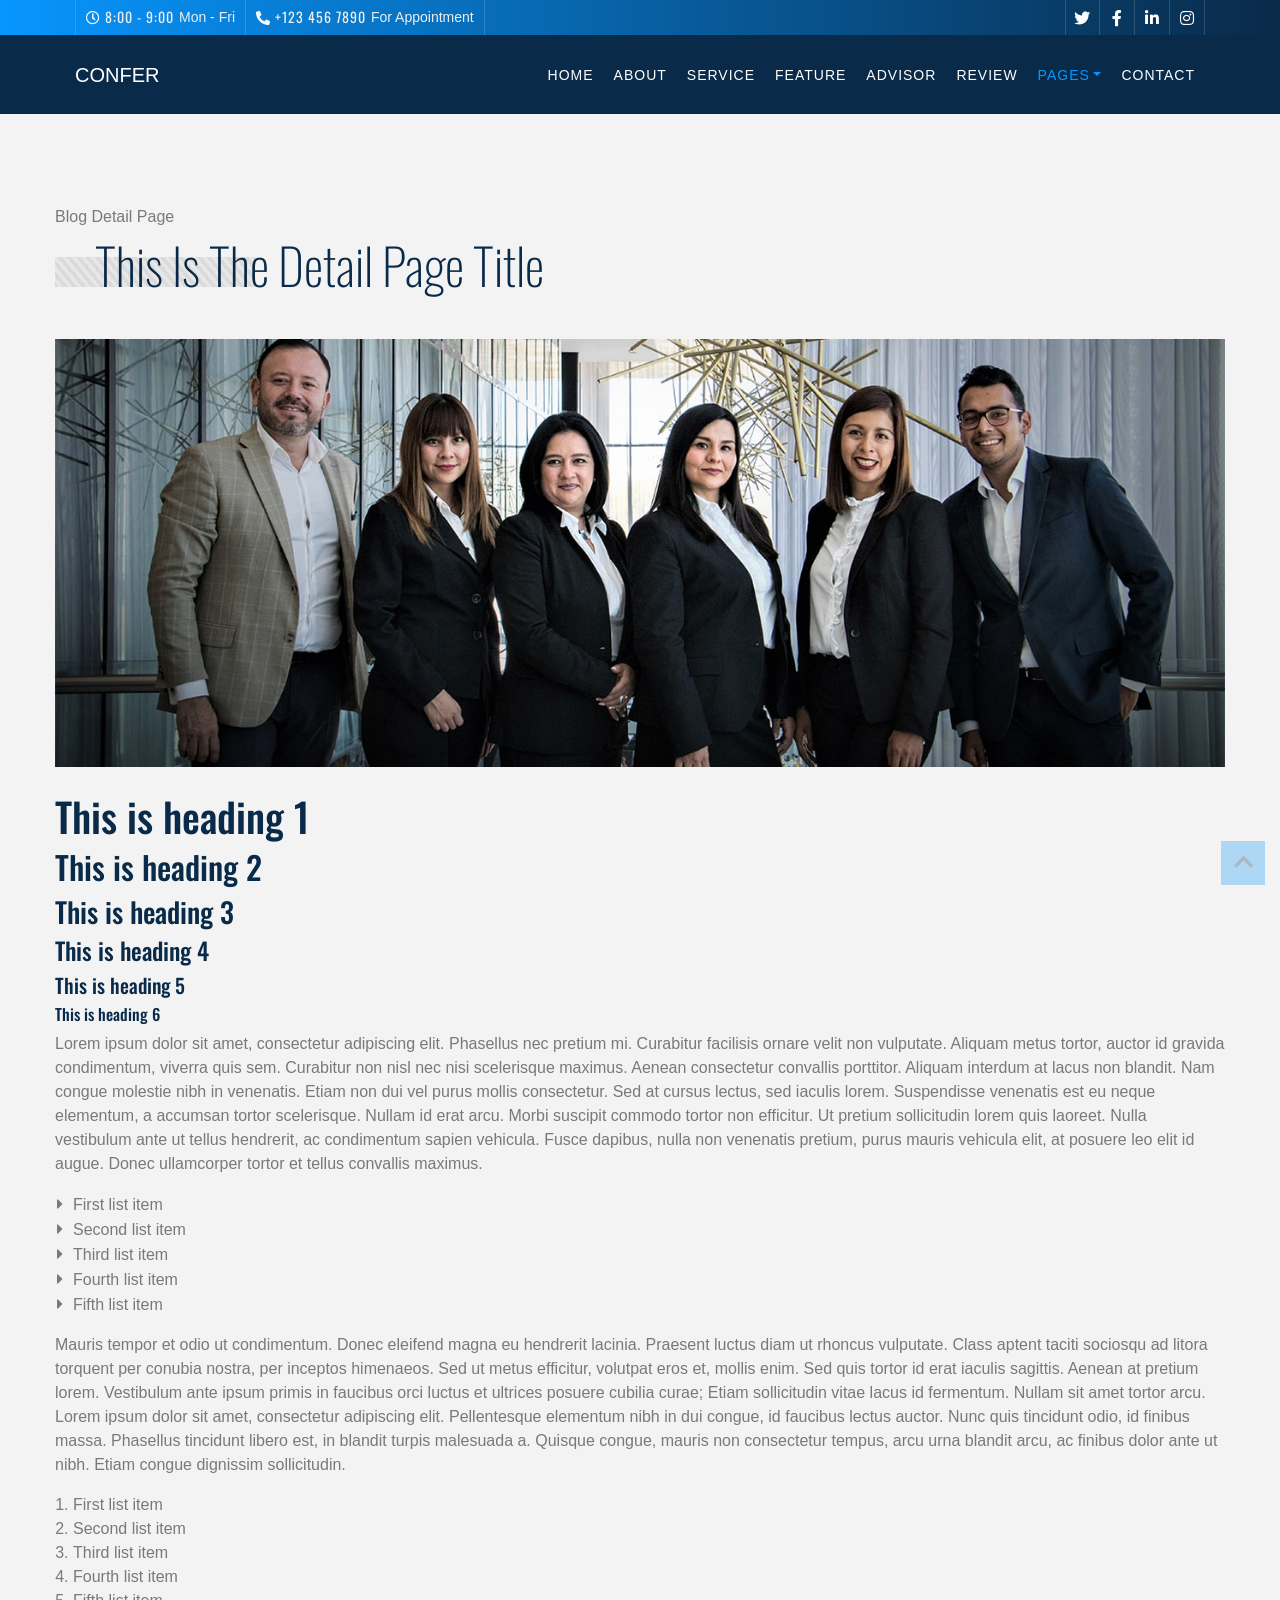
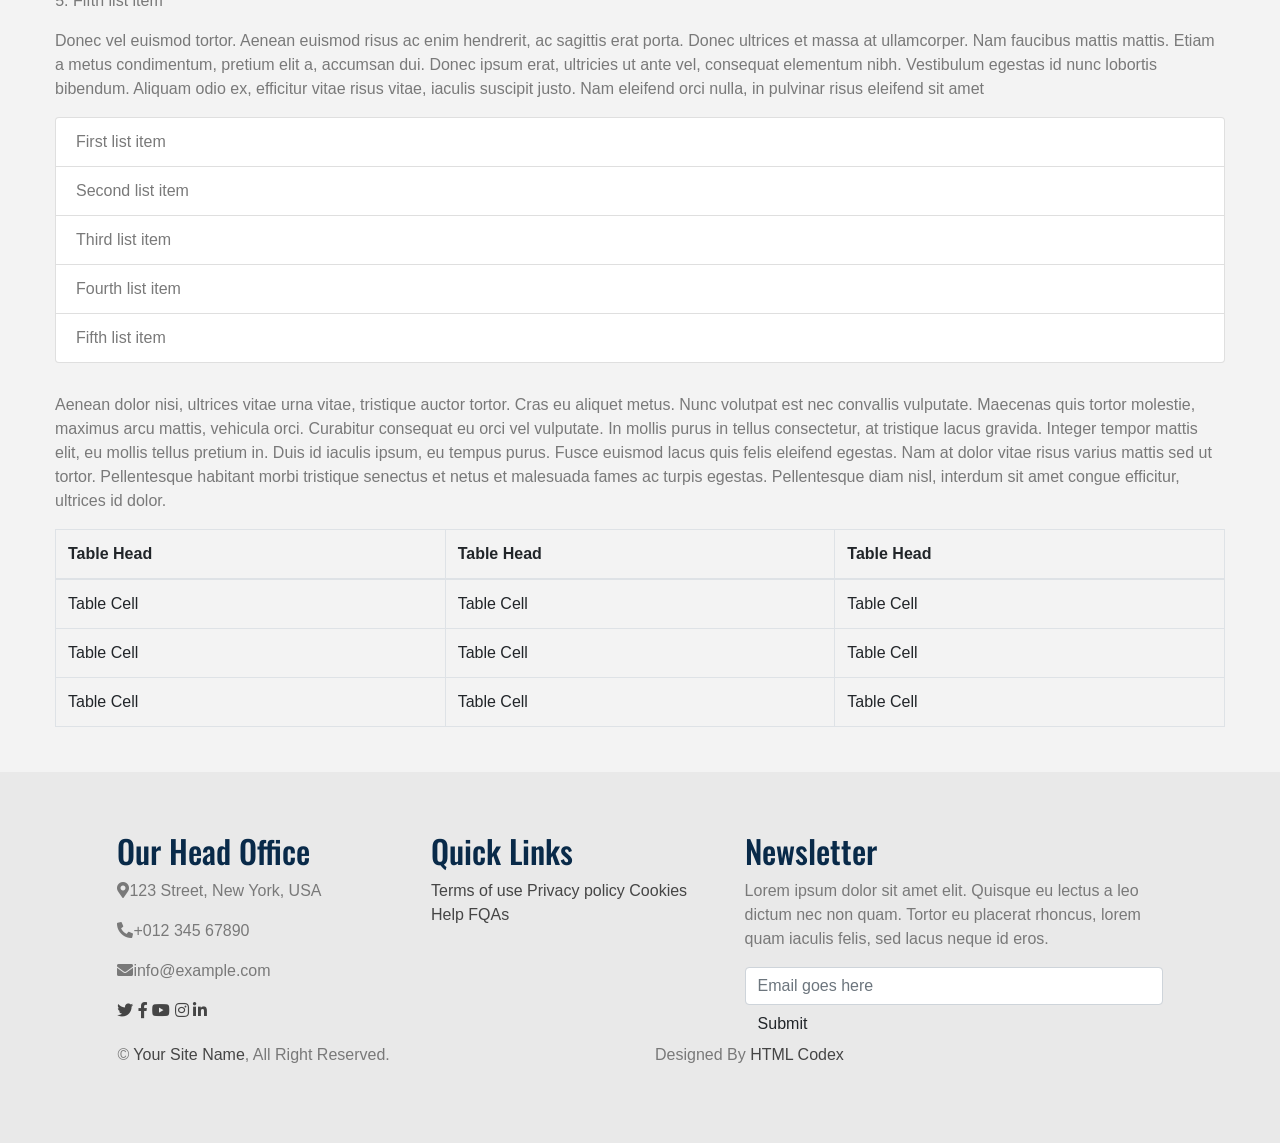
<file: single.html>
<!DOCTYPE html>
<html lang="en">
    <head>
        <meta charset="utf-8">
        <title>Confer - Consulting Website Template Free Download</title>
        <meta content="width=device-width, initial-scale=1.0" name="viewport">
        <meta content="Consulting Website Template Free Download" name="keywords">
        <meta content="Consulting Website Template Free Download" name="description">

        <!-- Favicon -->
        <link href="img/favicon.ico" rel="icon">

        <!-- Google Font -->
        <link href="https://fonts.googleapis.com/css2?family=Lato&family=Oswald:wght@200;300;400&display=swap" rel="stylesheet">
        
        <!-- CSS Libraries -->
        <link href="https://stackpath.bootstrapcdn.com/bootstrap/4.4.1/css/bootstrap.min.css" rel="stylesheet">
        <link href="https://cdnjs.cloudflare.com/ajax/libs/font-awesome/5.10.0/css/all.min.css" rel="stylesheet">
        <link href="lib/animate/animate.min.css" rel="stylesheet">
        <link href="lib/owlcarousel/assets/owl.carousel.min.css" rel="stylesheet">

        <!-- Template Stylesheet -->
        <link href="css/style.css" rel="stylesheet">
    </head>

    <body class="page">
        <!-- Top Bar Start -->
        <div class="top-bar d-none d-md-block">
            <div class="container-fluid">
                <div class="row">
                    <div class="col-md-8">
                        <div class="top-bar-left">
                            <div class="text">
                                <i class="far fa-clock"></i>
                                <h2>8:00 - 9:00</h2>
                                <p>Mon - Fri</p>
                            </div>
                            <div class="text">
                                <i class="fa fa-phone-alt"></i>
                                <h2>+123 456 7890</h2>
                                <p>For Appointment</p>
                            </div>
                        </div>
                    </div>
                    <div class="col-md-4">
                        <div class="top-bar-right">
                            <div class="social">
                                <a href=""><i class="fab fa-twitter"></i></a>
                                <a href=""><i class="fab fa-facebook-f"></i></a>
                                <a href=""><i class="fab fa-linkedin-in"></i></a>
                                <a href=""><i class="fab fa-instagram"></i></a>
                            </div>
                        </div>
                    </div>
                </div>
            </div>
        </div>
        <!-- Top Bar End -->

        <!-- Nav Bar Start -->
        <div class="navbar navbar-expand-lg bg-dark navbar-dark">
            <div class="container-fluid">
                <a href="index.html" class="navbar-brand">Confer</a>
                <button type="button" class="navbar-toggler" data-toggle="collapse" data-target="#navbarCollapse">
                    <span class="navbar-toggler-icon"></span>
                </button>

                <div class="collapse navbar-collapse justify-content-between" id="navbarCollapse">
                    <div class="navbar-nav ml-auto">
                        <a href="index.html" class="nav-item nav-link">Home</a>
                        <a href="about.html" class="nav-item nav-link">About</a>
                        <a href="service.html" class="nav-item nav-link">Service</a>
                        <a href="feature.html" class="nav-item nav-link">Feature</a>
                        <a href="advisor.html" class="nav-item nav-link">Advisor</a>
                        <a href="review.html" class="nav-item nav-link">Review</a>
                        <div class="nav-item dropdown">
                            <a href="#" class="nav-link dropdown-toggle active" data-toggle="dropdown">Pages</a>
                            <div class="dropdown-menu">
                                <a href="blog.html" class="dropdown-item">Blog Page</a>
                                <a href="single.html" class="dropdown-item">Single Page</a>
                            </div>
                        </div>
                        <a href="contact.html" class="nav-item nav-link">Contact</a>
                    </div>
                </div>
            </div>
        </div>
        <!-- Nav Bar End -->


        <!-- Single Page Start -->
        <div class="single mt-125">
            <div class="container">
                <div class="section-header">
                    <p>Blog Detail Page</p>
                    <h2>This Is The Detail Page Title</h2>
                </div>
                <div class="row">
                    <div class="col-12">
                        <img src="img/single.jpg" alt="Image">
                        <h1>This is heading 1</h1>
                        <h2>This is heading 2</h2>
                        <h3>This is heading 3</h3>
                        <h4>This is heading 4</h4>
                        <h5>This is heading 5</h5>
                        <h6>This is heading 6</h6>
                        <p>
                            Lorem ipsum dolor sit amet, consectetur adipiscing elit. Phasellus nec pretium mi. Curabitur facilisis ornare velit non vulputate. Aliquam metus tortor, auctor id gravida condimentum, viverra quis sem. Curabitur non nisl nec nisi scelerisque maximus. Aenean consectetur convallis porttitor. Aliquam interdum at lacus non blandit. Nam congue molestie nibh in venenatis. Etiam non dui vel purus mollis consectetur. Sed at cursus lectus, sed iaculis lorem. Suspendisse venenatis est eu neque elementum, a accumsan tortor scelerisque. Nullam id erat arcu. Morbi suscipit commodo tortor non efficitur. Ut pretium sollicitudin lorem quis laoreet. Nulla vestibulum ante ut tellus hendrerit, ac condimentum sapien vehicula. Fusce dapibus, nulla non venenatis pretium, purus mauris vehicula elit, at posuere leo elit id augue. Donec ullamcorper tortor et tellus convallis maximus.
                        </p>
                        <ul class="ul-group">
                            <li>First list item</li>
                            <li>Second list item</li>
                            <li>Third list item</li>
                            <li>Fourth list item</li>
                            <li>Fifth list item</li>
                        </ul>
                        <p>
                            Mauris tempor et odio ut condimentum. Donec eleifend magna eu hendrerit lacinia. Praesent luctus diam ut rhoncus vulputate. Class aptent taciti sociosqu ad litora torquent per conubia nostra, per inceptos himenaeos. Sed ut metus efficitur, volutpat eros et, mollis enim. Sed quis tortor id erat iaculis sagittis. Aenean at pretium lorem. Vestibulum ante ipsum primis in faucibus orci luctus et ultrices posuere cubilia curae; Etiam sollicitudin vitae lacus id fermentum. Nullam sit amet tortor arcu. Lorem ipsum dolor sit amet, consectetur adipiscing elit. Pellentesque elementum nibh in dui congue, id faucibus lectus auctor. Nunc quis tincidunt odio, id finibus massa. Phasellus tincidunt libero est, in blandit turpis malesuada a. Quisque congue, mauris non consectetur tempus, arcu urna blandit arcu, ac finibus dolor ante ut nibh. Etiam congue dignissim sollicitudin. 
                        </p>
                        <ol class="ol-group">
                            <li>First list item</li>
                            <li>Second list item</li>
                            <li>Third list item</li>
                            <li>Fourth list item</li>
                            <li>Fifth list item</li>
                        </ol>
                        <p>
                            Donec vel euismod tortor. Aenean euismod risus ac enim hendrerit, ac sagittis erat porta. Donec ultrices et massa at ullamcorper. Nam faucibus mattis mattis. Etiam a metus condimentum, pretium elit a, accumsan dui. Donec ipsum erat, ultricies ut ante vel, consequat elementum nibh. Vestibulum egestas id nunc lobortis bibendum. Aliquam odio ex, efficitur vitae risus vitae, iaculis suscipit justo. Nam eleifend orci nulla, in pulvinar risus eleifend sit amet
                        </p>
                        <ul class="list-group">
                            <li class="list-group-item">First list item</li>
                            <li class="list-group-item">Second list item</li>
                            <li class="list-group-item">Third list item</li>
                            <li class="list-group-item">Fourth list item</li>
                            <li class="list-group-item">Fifth list item</li>
                        </ul>
                        <p>
                            Aenean dolor nisi, ultrices vitae urna vitae, tristique auctor tortor. Cras eu aliquet metus. Nunc volutpat est nec convallis vulputate. Maecenas quis tortor molestie, maximus arcu mattis, vehicula orci. Curabitur consequat eu orci vel vulputate. In mollis purus in tellus consectetur, at tristique lacus gravida. Integer tempor mattis elit, eu mollis tellus pretium in. Duis id iaculis ipsum, eu tempus purus. Fusce euismod lacus quis felis eleifend egestas. Nam at dolor vitae risus varius mattis sed ut tortor. Pellentesque habitant morbi tristique senectus et netus et malesuada fames ac turpis egestas. Pellentesque diam nisl, interdum sit amet congue efficitur, ultrices id dolor. 
                        </p>
                        <table class="table table-bordered">
                            <thead>
                                <tr>
                                    <th>Table Head</th>
                                    <th>Table Head</th>
                                    <th>Table Head</th>
                                </tr>
                            </thead>
                            <tbody>
                                <tr>
                                    <td>Table Cell</td>
                                    <td>Table Cell</td>
                                    <td>Table Cell</td>
                                </tr>
                                <tr>
                                    <td>Table Cell</td>
                                    <td>Table Cell</td>
                                    <td>Table Cell</td>
                                </tr>
                                <tr>
                                    <td>Table Cell</td>
                                    <td>Table Cell</td>
                                    <td>Table Cell</td>
                                </tr>
                            </tbody>
                        </table>
                    </div>
                </div>
            </div>
        </div>
        <!-- Single Page End -->


        <!-- Footer Start -->
        <div class="footer">
            <div class="container">
                <div class="row">
                    <div class="col-lg-7">
                        <div class="row">
                            <div class="col-md-6">
                                <div class="footer-contact">
                                    <h2>Our Head Office</h2>
                                    <p><i class="fa fa-map-marker-alt"></i>123 Street, New York, USA</p>
                                    <p><i class="fa fa-phone-alt"></i>+012 345 67890</p>
                                    <p><i class="fa fa-envelope"></i>info@example.com</p>
                                    <div class="footer-social">
                                        <a href=""><i class="fab fa-twitter"></i></a>
                                        <a href=""><i class="fab fa-facebook-f"></i></a>
                                        <a href=""><i class="fab fa-youtube"></i></a>
                                        <a href=""><i class="fab fa-instagram"></i></a>
                                        <a href=""><i class="fab fa-linkedin-in"></i></a>
                                    </div>
                                </div>
                            </div>
                            <div class="col-md-6">
                                <div class="footer-link">
                                    <h2>Quick Links</h2>
                                    <a href="">Terms of use</a>
                                    <a href="">Privacy policy</a>
                                    <a href="">Cookies</a>
                                    <a href="">Help</a>
                                    <a href="">FQAs</a>
                                </div>
                            </div>
                        </div>
                    </div>
                    <div class="col-lg-5">
                        <div class="footer-newsletter">
                            <h2>Newsletter</h2>
                            <p>
                                Lorem ipsum dolor sit amet elit. Quisque eu lectus a leo dictum nec non quam. Tortor eu placerat rhoncus, lorem quam iaculis felis, sed lacus neque id eros.
                            </p>
                            <div class="form">
                                <input class="form-control" placeholder="Email goes here">
                                <button class="btn">Submit</button>
                            </div>
                        </div>
                    </div>
                </div>
            </div>
            <div class="container copyright">
                <div class="row">
                    <div class="col-md-6">
                        <p>&copy; <a href="#">Your Site Name</a>, All Right Reserved.</p>
                    </div>
                    <div class="col-md-6">
                        <p>Designed By <a href="https://htmlcodex.com">HTML Codex</a></p>
                    </div>
                </div>
            </div>
        </div>
        <!-- Footer End -->

        <a href="#" class="back-to-top"><i class="fa fa-chevron-up"></i></a>

        <!-- JavaScript Libraries -->
        <script src="https://code.jquery.com/jquery-3.4.1.min.js"></script>
        <script src="https://stackpath.bootstrapcdn.com/bootstrap/4.4.1/js/bootstrap.bundle.min.js"></script>
        <script src="lib/easing/easing.min.js"></script>
        <script src="lib/owlcarousel/owl.carousel.min.js"></script>
        <script src="lib/waypoints/waypoints.min.js"></script>
        <script src="lib/counterup/counterup.min.js"></script>
        
        <!-- Contact Javascript File -->
        <script src="mail/jqBootstrapValidation.min.js"></script>
        <script src="mail/contact.js"></script>

        <!-- Template Javascript -->
        <script src="js/main.js"></script>
    </body>
</html>
</file>
<file: css/style.css>
/*******************************/
/********* General CSS *********/
/*******************************/
body {
    color: #797979;
    background: #ffffff;
    font-family: 'Lato', sans-serif;
}

h1,
h2, 
h3, 
h4,
h5, 
h6 {
    color: #092a49;
    font-family: 'Oswald', sans-serif;
}

a {
    color: #454545;
    transition: .3s;
}

a:hover,
a:active,
a:focus {
    color: #092a49;
    outline: none;
    text-decoration: none;
}

.btn:focus,
.form-control:focus {
    box-shadow: none;
}

.container-fluid {
    max-width: 1366px;
}

.back-to-top {
    position: fixed;
    display: none;
    background: #0796fe;
    width: 44px;
    height: 44px;
    text-align: center;
    line-height: 1;
    font-size: 22px;
    right: 15px;
    bottom: 15px;
    transition: background 0.5s;
    z-index: 9;
}

.back-to-top i {
    color: #092a49;
    padding-top: 10px;
}

.back-to-top:hover {
    background: #092a49;
}

.back-to-top:hover i {
    color: #0796fe;
}

@media (min-width: 992px) {
    .mt-125 {
        margin-top: 125px;
    }
}


/**********************************/
/********** Top Bar CSS ***********/
/**********************************/
.top-bar {
    position: relative;
    height: 35px;
    background-image: linear-gradient(to right, #0796fe, #092a49);
}

.top-bar .top-bar-left {
    display: flex;
    align-items: center;
    justify-content: flex-start;
}

.top-bar .top-bar-right {
    display: flex;
    align-items: center;
    justify-content: flex-end;
}

.top-bar .text {
    display: flex;
    align-items: center;
    justify-content: center;
    flex-direction: row;
    height: 35px;
    padding: 0 10px;
    text-align: center;
    border-left: 1px solid rgba(255, 255, 255, .15);
}

.top-bar .text:last-child {
    border-right: 1px solid rgba(255, 255, 255, .15);
}

.top-bar .text i {
    font-size: 14px;
    color: #ffffff;
    margin-right: 5px;
}

.top-bar .text h2 {
    color: #eeeeee;
    font-weight: 400;
    font-size: 14px;
    letter-spacing: 1px;
    margin: 0;
}

.top-bar .text p {
    color: #eeeeee;
    font-size: 14px;
    font-weight: 400;
    margin: 0 0 0 5px;
}

.top-bar .social {
    display: flex;
    height: 35px;
    font-size: 0;
    justify-content: flex-end;
}

.top-bar .social a {
    display: flex;
    align-items: center;
    justify-content: center;
    width: 35px;
    height: 100%;
    font-size: 16px;
    color: #ffffff;
    border-right: 1px solid rgba(255, 255, 255, .15);
}

.top-bar .social a:first-child {
    border-left: 1px solid rgba(255, 255, 255, .15);
}

.top-bar .social a:hover {
    color: #092a49;
    background: #ffffff;
}

@media (min-width: 992px) {
    .top-bar {
        padding: 0 60px;
    }
}


/**********************************/
/*********** Nav Bar CSS **********/
/**********************************/
.navbar {
    position: relative;
    transition: .5s;
    z-index: 999;
}

.navbar.nav-sticky {
    position: fixed;
    top: 0;
    width: 100%;
    box-shadow: 0 2px 5px rgba(0, 0, 0, .3);
    transition: .5s;
}

.navbar .navbar-brand {
    margin: 0;
    color: #ffffff;
    font-size: 15px - 35 px;
    line-height: 0px;
    font-weight: 200;
    text-transform: uppercase;
}

.navbar .navbar-brand img {
    max-width: 100%;
    max-height: 40px;
}

.navbar-dark .navbar-nav .nav-link,
.navbar-dark .navbar-nav .nav-link:focus,
.navbar-dark .navbar-nav .nav-link:hover,
.navbar-dark .navbar-nav .nav-link.active {
    padding: 10px 10px 8px 10px;
    color: #ffffff;
}

.navbar-dark .navbar-nav .nav-link:hover,
.navbar-dark .navbar-nav .nav-link.active {
    color: #0796fe;
    transition: none;
}

.navbar .dropdown-menu {
    margin-top: 0;
    border: 0;
    border-radius: 0;
    background: #f8f9fa;
}

@media (min-width: 992px) {
    .navbar {
        position: absolute;
        width: 100%;
        top: 35px;
        padding: 20px 60px;
        background:  linear-gradient(to right, #092a49)!important;
        z-index: 9;
    }
    
    .navbar.nav-sticky {
        padding: 10px 60px;
        background: #092a49 !important;
    }
    
    .page .navbar {
        background: #092a49 !important;
    }
    
    .navbar a.nav-link {
        padding: 8px 15px;
        font-size: 14px;
        letter-spacing: 1px;
        text-transform: uppercase;
    }
}

@media (max-width: 991.98px) {   
    .navbar {
        padding: 15px;
        background: #092a49 !important;
    }
    
    .navbar a.nav-link {
        padding: 5px;
    }
    
    .navbar .dropdown-menu {
        box-shadow: none;
    }
}


/*******************************/
/********** Hero CSS ***********/
/*******************************/
.carousel {
    position: relative;
    width: 100%;
    height: calc(100vh - 35px);
    min-height: 400px;
     
    margin-bottom: 45px;
}

.carousel .container-fluid {
    padding: 0;
}

.carousel .carousel-item {
    position: relative;
    width: 100%;
    height: calc(100vh - 35px);
    display: flex;
    align-items: center;
    justify-content: center;
    flex-direction: column;
}

.carousel .carousel-img {
    position: relative;
    width: 100%;
    height: 100%;
    text-align: right;
    overflow: hidden;
}

.carousel .carousel-img::after {
    position: absolute;
    content: "";
    top: 0;
    right: 0;
    bottom: 0;
    left: 0;
     ;
    z-index: 1;
}

.carousel .carousel-img img {
    width: 100%;
    height: 100%;
    object-fit: cover;
}

.carousel .carousel-text {
    position: absolute;
    max-width: 700px;
    height: calc(100vh - 35px);
    display: flex;
    align-items:end;
    justify-content:end;
    flex-direction: column;
    z-index: 2;
}

.carousel .carousel-text h1 {
    text-align: center;
    color: #092a49;
    font-size: 60px;
    font-weight: 200;
    margin-bottom: 20px;
}

.carousel .carousel-text p {
    color: #092a49;
    text-align:end ;
    font-size: 20px;
    margin-bottom: 25px;
}

.carousel .carousel-text .btn {
    padding: 15px 30px;
    font-size: 16px;
    letter-spacing: 1px;
    color: #ffffff;
    background: none;
    border: 2px solid #ffffff;
    border-radius: 0;
    transition: .3s;
}

.carousel .carousel-text .btn i {
    margin-right: 5px;
}

.carousel .carousel-text .btn:hover {
    color: #0796fe;
    background: #ffffff;
}

.carousel .carousel-btn .btn:first-child {
    margin-right: 15px;
}

.carousel .owl-nav {
    position: absolute;
    width: 122px;
    right: 2px;
    bottom: 2px;
    display: flex;
    z-index: 9;
}

.carousel .owl-nav .owl-prev,
.carousel .owl-nav .owl-next {
    width: 60px;
    height: 60px;
    display: flex;
    align-items: center;
    justify-content: center;
    color: #0796fe;
    background: #092a49;
    font-size: 22px;
    transition: .3s;
}

.carousel .owl-nav .owl-prev:hover,
.carousel .owl-nav .owl-next:hover {
    color: #ffffff;
    background: #0796fe;
}

.carousel .owl-nav .owl-prev {
    margin-right: 2px;
}

.carousel .animated {
    -webkit-animation-duration: 1s;
    animation-duration: 1s;
}

#videoModal .modal-dialog {
    position: relative;
    max-width: 800px;
    margin: 60px auto 0 auto;
}

#videoModal .modal-body {
    position: relative;
    padding: 0px;
}

#videoModal .close {
    position: absolute;
    width: 30px;
    height: 30px;
    right: 0px;
    top: -30px;
    z-index: 999;
    font-size: 30px;
    font-weight: normal;
    color: #ffffff;
    background: #000000;
    opacity: 1;
}

@media (max-width: 991.98px) {
    .carousel,
    .carousel .carousel-item,
    .carousel .carousel-text {
        height: calc(100vh - 105px);
    }
    
    .carousel .carousel-text h1 {
        font-size: 35px;
    }
    
    .carousel .carousel-text p {
        font-size: 16px;
    }
    
    .carousel .carousel-text .btn {
        padding: 12px 30px;
        font-size: 15px;
        letter-spacing: 0;
    }
}

@media (max-width: 767.98px) {
    .carousel,
    .carousel .carousel-item,
    .carousel .carousel-text {
        height: calc(100vh - 70px);
    }
    
    .carousel .carousel-text h1 {
        font-size: 30px;
    }
    
    .carousel .carousel-text .btn {
        padding: 10px 25px;
        font-size: 15px;
        letter-spacing: 0;
    }
}

@media (max-width: 575.98px) {
    .carousel .carousel-text h1 {
        font-size: 25px;
    }
    
    .carousel .carousel-text .btn {
        padding: 8px 20px;
        font-size: 14px;
        letter-spacing: 0;
    }
}


/*******************************/
/******* Section Header ********/
/*******************************/
.section-header {
    position: relative;
    text-align: left;
    margin-bottom: 45px;
}

.section-header p {
    margin-bottom: 5px;
    position: relative;
    font-size: 16px;
}

.section-header h2 {
    margin: 0 0 0 40px;
    position: relative;
    font-size: 50px;
    font-weight: 200;
}

.section-header h2::after {
    content: "";
    position: absolute;
    width: 200px;
    height: 0;
    top: 23px;
    left: -40px;
    border-bottom: 30px solid;
    border-image: repeating-linear-gradient( 60deg, rgba(0,0,0,.05), rgba(0,0,0,.05) 1.5%, rgba(0,0,0,.1) 1.5%, rgba(0,0,0,.1) 3%) 30;
}

.section-header h2:hover::after {
    border-image: repeating-linear-gradient( 60deg, rgba(0,0,0,.1), rgba(0,0,0,.1) 1.5%, rgba(0,0,0,.05) 1.5%, rgba(0,0,0,.05) 3%) 30;
}

@media (max-width: 991.98px) {
    .section-header h2 {
        font-size: 45px;
    }
}

@media (max-width: 767.98px) {
    .section-header h2 {
        font-size: 40px;
    }
}

@media (max-width: 575.98px) {
    .section-header h2 {
        font-size: 35px;
    }
}


/* freelance part */
 
    .stats-container {
      display: flex;
      flex-wrap: wrap;
      justify-content: center;
      gap: 20px;
      padding: 40px 20px;
      
    }

    .stat-box {
      flex: 1 1 200px;
      max-width: 250px;
      background: #ffffff;
      border-radius: 8px;
      text-align: center;
      padding: 30px 20px;
      box-shadow: 0 4px 6px rgba(0,0,0,0.1);
      transition: transform 0.3s ease;
    }

    .stat-box:hover {
      transform: translateY(-5px);
      background-color: #f8fcfc;
    }

    .stat-number {
      font-size: 2.8rem;
      font-family: 'Lato', sans-serif;
      color: #0796fe;
      margin-bottom: 10px;
    }

    .stat-text {
      font-size: 1rem;
      color: #333;
    }

    @media (max-width: 600px) {
      .stat-number {
        font-size: 2rem;
      }
      .stat-text {
        font-size: 0.9rem;
      }
    }

 /*******************************/
/********** Fact CSS ***********/
/*******************************/
.fact {
    position: relative;
    width: 100%;
    padding: 45px 0 15px 0;
}

.fact .fact-item {
    position: relative;
    width: 100%;
    margin-bottom: 30px;
    padding: 30px 0 25px 0;
    text-align: center;
    background: #ffffff;
    border: 1px solid transparent;
    box-shadow: 0 0 30px rgba(0, 0, 0, .1);
    transition: .3s;
}

.fact .fact-item:hover {
    border-color: #f8fcfc;
    box-shadow: none;
}

.fact .fact-item img {
    max-height: 50px;
    margin-bottom: 15px;
}

.fact .fact-item h2 {
    font-size: 22px;
    font-weight: 300;
    letter-spacing: 1px;
}


/*******************************/
/********** About CSS **********/
/*******************************/
.about {
    position: relative;
    width: 100%;
    padding: 45px 0;
}

.about .section-header {
    margin-bottom: 30px;
    margin-left: 0;
}

.about .about-img {
    position: relative;
    width: 100%;
    height: 100%;
    overflow: hidden;
    transition: .5s;
}

.about .about-img::after {
    position: absolute;
    content: "";
    top: 60px;
    right: 60px;
    bottom: 60px;
    left: 60px;
    background: transparent;
    border: 30px solid;
    border-image: repeating-linear-gradient( 45deg, rgba(0,0,0,.05), rgba(0,0,0,.05) .5%, rgba(0,0,0,.1) .5%, rgba(0,0,0,.1) 1%) 30;
    z-index: 1;
}

.about .about-img:hover::after {
    border-image: repeating-linear-gradient( 45deg, rgba(0,0,0,.1), rgba(0,0,0,.1) .5%, rgba(0,0,0,.05) .5%, rgba(0,0,0,.05) 1%) 30;
}

.about .about-img-1 {
    position: relative;
    height: 100%;
    height: 100%;
    margin: 0 150px 150px 0;
}

.about .about-img-2 {
    position: absolute;
    height: 100%;
    height: 100%;
    top: 150px;
    left: 150px;
    z-index: 1;
}

.about .about-img-1 img,
.about .about-img-2 img {
    position: relative;
    width: 100%;
}

.about .about-text p {
    font-size: 16px;
}

.about .about-text a.btn {
    position: relative;
    margin-top: 15px;
    padding: 12px 25px;
    font-size: 16px;
    font-weight: 600;
    letter-spacing: 1px;
    color: #092a49;
    border: 2px solid #092a49;
    border-radius: 0;
    background: none;
    transition: .3s;
}

.about .about-text a.btn:hover {
    color: #0796fe;
    background: #092a49;
}

@media (max-width: 767.98px) {
    .about .about-img {
        margin-bottom: 30px;
        height: auto;
    }
}


/*******************************/
/********* Service CSS *********/
/*******************************/
.service {
    position: relative;
    width: 100%;
    padding: 45px 0 15px 0;
}

.service .service-item {
    position: relative;
    width: 100%;
    margin-bottom: 30px;
    padding: 30px;
    text-align: center;
    border: 1px solid rgba(0, 0, 0, .1);
    transition: .3s;
}

.service .service-item:hover {
    border-color: transparent;
    box-shadow: 0 0 30px rgba(0, 0, 0, .1);
}

.service .service-item img {
    max-height: 50px;
    margin-bottom: 20px;
}

.service .service-item h3 {
    margin-bottom: 10px;
    font-size: 22px;
    font-weight: 300;
    letter-spacing: 1px;
}

.service .service-item p {
    margin-bottom: 10px;
    font-size: 16px;
}

.service .service-item a {
    position: relative;
    font-size: 16px;
    color: #0796fe;
    transition: .3s;
}

.service .service-item a::after {
    content: "";
    position: absolute;
    width: 80%;
    height: 2px;
    bottom: -3px;
    left: 10%;
    background: #0796fe;
}

.service .service-item:hover a.btn {
    color: #092a49;
    background: #1d2434;
    border-color: #1d2434;
}


/*******************************/
/********* Feature CSS *********/
/*******************************/
.feature {
    position: relative;
    width: 100%;
    padding: 45px 0;
}

.feature .col-md-6 {
    height: 100%;
}

.feature .feature-img {
    position: relative;
    width: 100%;
    height: 100%;
    display: flex;
    align-items: flex-end;
    justify-content: flex-start;
}

.feature .feature-img::after {
    position: absolute;
    content: "";
    width: 100%;
    height: 70%;
    top: 30%;
    left: 0;
    border: 30px solid;
    border-image: repeating-linear-gradient( 45deg, rgba(0,0,0,.05), rgba(0,0,0,.05) .5%, rgba(0,0,0,.1) .5%, rgba(0,0,0,.1) 1%) 30;
    z-index: 1;
}

.feature .feature-img:hover::after {
    border-image: repeating-linear-gradient( 45deg, rgba(0,0,0,.1), rgba(0,0,0,.1) .5%, rgba(0,0,0,.05) .5%, rgba(0,0,0,.05) 1%) 30;
}

.feature .feature-img img {
    position: relative;
    max-width: 100%;
    max-height: 100%;
    margin: 0 30px 30px 30px;
    z-index: 2;
}

@media (max-width: 767.98px) {
    .feature .feature-img {
        margin-bottom: 45px;
    }
}

.feature .counters .col-6 {
    padding-top: 25px;
    display: flex;
    flex-direction: row;
}

.feature .counters i {
    padding: 5px 15px 0 0;
    font-size: 28px;
    color: #0796fe;
}

.feature .counters h2 {
    position: relative;
    display: inline-block;
    color: #0796fe;
    font-size: 30px;
    font-weight: 300;
}

.feature .counters h2::after {
    position: absolute;
    content: "+";
    top: -15px;
    right: -15px;
}

.feature .counters p {
    color: #092a49;
    font-size: 20px;
    margin: 0;
}


/*******************************/
/*********** Team CSS **********/
/*******************************/
.team {
    position: relative;
    width: 100%;
    padding: 45px 0 15px 0;
}

.team .team-item {
    position: relative;
    margin-bottom: 75px;
}

.team .team-img {
    position: relative;
}

.team .team-img img {
    width: 100%;
}

.team .team-text {
    position: absolute;
    width: calc(100% - 30px);
    height: 96px;
    bottom: -46px;
    left: 15px;
    padding: 25px 15px;
    text-align: center;
    background: rgba(256, 256, 256, .9);
    box-shadow: 0 0 30px rgba(0, 0, 0, .1);
    transition: .3s;
    overflow: hidden;
}

.team .team-text h2 {
    color: #0796fe;
    font-size: 16px;
    font-weight: 400;
    letter-spacing: 1px;
    margin-bottom: 10px;
}

.team .team-text p {
    margin-bottom: 20px;
    color: #092a49;
}

.team .team-social {
    position: relative;
    font-size: 0;
}

.team .team-social a {
    display: inline-block;
    width: 35px;
    height: 35px;
    margin: 0 3px;
    padding: 5px 0;
    text-align: center;
    font-size: 14px;
    color: #092a49;
    border: 2px solid #092a49;
    transition: .3s;
}

.team .team-social a:hover {
    color: #0796fe;
    border-color: #0796fe;
}

.team .team-item:hover .team-text {
    height: 160px;
}


/*******************************/
/******* Testimonial CSS *******/
/*******************************/
.testimonial {
    position: relative;
    width: 100%;
    padding: 45px 0;
    display: flex;
    justify-content: center;
    align-items: center;
}

.testimonial .testimonials-carousel {
    position: relative;
    width: calc(100% + 30px);
    margin: 0 -15px;
}

.testimonial .testimonial-item {
    position: relative;
    width: 100%;
    padding: 0 15px;
    display: flex;
    align-items: flex-start;
    justify-content: center;
    flex-direction: column;
    overflow: hidden;
}

.testimonial .testimonial-item img {
    position: relative;
    width: 80px;
    border-radius: 80px;
    margin-bottom: 15px;
}

.testimonial .testimonial-item p {
    margin-bottom: 15px;
}

.testimonial .testimonial-item h2 {
    position: relative;
    color: #092a49;
    font-size: 16px;
    letter-spacing: 1px;
    margin-bottom: 5px;
    padding-bottom: 3px;
}

.testimonial .testimonial-item h2::before {
    position: absolute;
    content: "";
    width: 30px;
    height: 2px;
    bottom: 0;
    left: 0;
    background: #0796fe;
    transition: .3s;
}

.testimonial .testimonial-item:hover h2::before {
    width: 60px;
}

.testimonial .testimonial-item h3 {
    color: #999999;
    font-size: 14px;
    font-weight: 300;
    letter-spacing: 2px;
    margin: 0;
}

.testimonial .owl-nav {
    position: relative;
    width: 100%;
    margin-top: 30px;
    display: flex;
    justify-content: center;
}

.testimonial .owl-nav .owl-prev,
.testimonial .owl-nav .owl-next {
    position: relative;
    width: 100px;
    display: flex;
    align-items: center;
    justify-content: center;
    color: #0796fe;
    font-size: 25px;
    transition: .3s;
}

.testimonial .owl-nav .owl-prev {
    padding-right: 80px;
}

.testimonial .owl-nav .owl-next {
    padding-left: 80px;
}

.testimonial .owl-nav .owl-prev:hover,
.testimonial .owl-nav .owl-next:hover {
    color: #092a49;
}

.testimonial .owl-nav .owl-prev::after,
.testimonial .owl-nav .owl-next::after {
    position: absolute;
    content: "";
    width: 80px;
    height: 3px;
    top: 11px;
    background: #0796fe;
    transition: .3s;
}

.testimonial .owl-nav .owl-prev::after {
    left: 9px;
}

.testimonial .owl-nav .owl-next::after {
    right: 9px;
}

.testimonial .owl-nav .owl-prev:hover::after {
    background: #092a49;
}

.testimonial .owl-nav .owl-next:hover::after {
    background: #092a49;
}


/*******************************/
/*********** Blog CSS **********/
/*******************************/
.blog {
    position: relative;
    width: 100%;
    padding: 45px 0;
}

.blog .section-header {
    margin-bottom: 75px;
}

.blog .blog-carousel {
    position: relative;
    width: calc(100% + 30px);
    left: -15px;
    right: -15px;
}

.blog .blog-item {
    position: relative;
    margin: 0 15px;
}

.blog.blog-page .blog-item {
    margin: -30px 0 0 0;
}

.blog .blog-img {
    position: relative;
    width: 100%;
    z-index: 1;
}

.blog .blog-img img {
    width: 100%;
}

.blog .blog-content {
    position: relative;
    width: calc(100% - 60px);
    top: -60px;
    left: 30px;
    padding: 25px 30px;
    background: #ffffff;
    box-shadow: 0 0 30px rgba(0, 0, 0, .1);
    z-index: 2;
}

.blog .blog-content h2.blog-title {
    font-size: 25px;
    font-weight: 400;
    letter-spacing: 1px;
}

.blog .blog-meta {
    position: relative;
    margin-bottom: 15px;
}

.blog .blog-meta * {
    display: inline-block;
    margin: 0;
    padding: 0;
    font-size: 14px;
    font-weight: 300;
    color: #797979;
}

.blog .blog-meta i {
    color: #0796fe;
    margin: 0 2px 0 10px;
}

.blog .blog-meta i:first-child {
    margin-left: 0;
}

.blog .blog-text {
    position: relative;
}

.blog .blog-text p {
    margin-bottom: 10px;
}

.blog .blog-item a.btn {
    position: relative;
    padding: 0 0 0 35px;
    font-size: 14px;
    font-weight: 400;
    letter-spacing: 1px;
    color: #0796fe;
    transition: .3s;
}

.blog .blog-item a.btn:hover {
    color: #092a49;
}

.blog .blog-item a.btn::before {
    position: absolute;
    content: "";
    width: 30px;
    height: 2px;
    top: 10px;
    left: 0;
    background: #0796fe;
}

.blog .owl-nav {
    position: relative;
    width: 100%;
    margin-top: -30px;
    display: flex;
    justify-content: center;
}

.blog .owl-nav .owl-prev,
.blog .owl-nav .owl-next {
    position: relative;
    width: 100px;
    display: flex;
    align-items: center;
    justify-content: center;
    color: #0796fe;
    font-size: 25px;
    transition: .3s;
}

.blog .owl-nav .owl-prev {
    padding-right: 80px;
}

.blog .owl-nav .owl-next {
    padding-left: 80px;
}

.blog .owl-nav .owl-prev:hover,
.blog .owl-nav .owl-next:hover {
    color: #092a49;
}

.blog .owl-nav .owl-prev::after,
.blog .owl-nav .owl-next::after {
    position: absolute;
    content: "";
    width: 80px;
    height: 3px;
    top: 11px;
    background: #0796fe;
    transition: .3s;
}

.blog .owl-nav .owl-prev::after {
    left: 9px;
}

.blog .owl-nav .owl-next::after {
    right: 9px;
}

.blog .owl-nav .owl-prev:hover::after {
    background: #092a49;
}

.blog .owl-nav .owl-next:hover::after {
    background: #092a49;
}

.blog .pagination {
    margin-bottom: 0;
}

.blog .pagination .page-link {
    margin-top: -30px;
    color: #092a49;
    border-radius: 0;
    border-color: #092a49;
}

.blog .pagination .page-link:hover,
.blog .pagination .page-item.active .page-link {
    color: #0796fe;
    background: #092a49;
}

.blog .pagination .disabled .page-link {
    color: #999999;
}


/*******************************/
/********* Contact CSS *********/
/*******************************/
.contact {
    position: relative;
    width: 100%;
    padding: 45px 0 15px 0;
}

.contact .contact-info {
    position: relative;
    display: flex;
    padding: 30px;
    border: 1px solid rgba(0, 0, 0, .1);
    margin-bottom: 30px;
    transition: .3s;
}

.contact .contact-info:hover {
    border-color: transparent;
    box-shadow: 0 0 30px rgba(0, 0, 0, .1);
}

.contact .contact-icon {
    position: relative;
    width: 50px;
    height: 50px;
    display: flex;
    align-items: center;
    justify-content: center;
    border: 1px solid rgba(0, 0, 0, .1);
}

.contact .contact-icon i {
    font-size: 18px;
    color: #0796fe;
}

.contact .contact-text {
    position: relative;
    display: flex;
    flex-direction: column;
    padding-left: 15px;
}

.contact .contact-text h3 {
    font-size: 16px;
    font-weight: 400;
    color: #092a49;
    letter-spacing: 1px;
}

.contact .contact-text p {
    margin: 0;
    font-size: 16px;
}

.contact .contact-form {
    position: relative;
    padding: 30px;
    border: 1px solid rgba(0, 0, 0, .1);
    margin-bottom: 30px;
    transition: .3s;
}

.contact .contact-form:hover {
    border-color: transparent;
    box-shadow: 0 0 30px rgba(0, 0, 0, .1);
}

.contact .contact-form input {
    padding: 15px;
    background: none;
    border-radius: 0;
    border: 1px solid rgba(0, 0, 0, .1);
}

.contact .contact-form textarea {
    height: 100px;
    padding: 8px 15px;
    background: none;
    border-radius: 0;
    border: 1px solid rgba(0, 0, 0, .1);
}

.contact .contact-form .btn {
    padding: 15px 30px;
    font-size: 16px;
    font-weight: 600;
    letter-spacing: 1px;
    color: #092a49;
    background: none;
    border: 2px solid #092a49;
    border-radius: 0;
    transition: .3s;
}

.contact .contact-form .btn:hover {
    color: #0796fe;
    background: #092a49;
}

.contact .help-block ul {
    margin: 0;
    padding: 0;
    list-style-type: none;
}


/*******************************/
/******* Single Page CSS *******/
/*******************************/
.single {
    position: relative;
    width: 100%;
    padding: 45px 0 15px 0;
}

.single img {
    width: 100%;
    margin: 0 0 25px 0;
}

.single .table,
.single .list-group {
    margin-bottom: 30px;
}

.single .ul-group {
    padding: 0;
    list-style: none;
}

.single .ul-group li {
    margin-left: 2px;
}

.single .ul-group li::before {
    position: relative;
    content: "\f0da";
    font-family: "Font Awesome 5 Free";
    font-weight: 900;
    margin-right: 10px;
}

.single .ol-group {
    padding-left: 18px;
}


/*industries served */
* {
  margin: 0;
  padding: 0;
  box-sizing: border-box;
  font-family: "Segoe UI", sans-serif;
}

body {
  background: #f9fafb;
}

/* SECTION */
.industries {
  padding: 80px 20px;
}

.container {
  max-width: 1200px;
  margin: auto;
}

.title {
  text-align: center;
  font-size: 38px;
  margin-bottom: 60px;
}

/* GRID */
.industry-grid {
  display: grid;
  grid-template-columns: repeat(3, 1fr);
  gap: 30px;
}

/* CARD */
.industry-card {
  position: relative;
  height: 260px;
  border-radius: 12px;
  overflow: hidden;
  background:#ffffff;
  border: 1px solid #eee;
  cursor: pointer;
}

/* FRONT CONTENT */
.card-front {
  height: 100%;
  padding: 40px 20px;
  text-align: center;
  display: flex;
  flex-direction: column;
  justify-content: center;
  transition: 0.4s ease;
}

.card-front .icon {
  font-size: 45px;
  margin-bottom: 15px;
}

.card-front h3 {
  font-size: 22px;
  margin-bottom: 8px;
}

.card-front p {
  color: #777;
}

/* OVERLAY (Hidden Above) */
.card-overlay {
  position: absolute;
  top: -100%;
  left: 0;
  width: 100%;
  height: 100%;
  background:   #f6D64f;
  color: #fff;
  padding: 30px;
  text-align: center;
  display: flex;
  flex-direction: column;
  justify-content: center;
  transition: 0.5s ease;
}

/* Text animation inside overlay */
.card-overlay h3,
.card-overlay p,
.card-overlay button {
  opacity: 0;
  transform: translateY(-20px);
  transition: 0.4s ease;
}

.card-overlay button {
  margin-top: 15px;
  padding: 8px 20px;
  border: none;
  background: #4CAF50;
  color: #fff;
  border-radius: 20px;
  cursor: pointer;
}

/* HOVER EFFECT */
.industry-card:hover .card-overlay {
  top: 0;
}

.industry-card:hover .card-overlay h3,
.industry-card:hover .card-overlay p,
.industry-card:hover .card-overlay button {
  opacity: 1;
  transform: translateY(0);
}

.industry-card:hover .card-front {
  opacity: 0;
  transform: scale(0.95);
}

/* RESPONSIVE */

/* Tablet */
@media (max-width: 992px) {
  .industry-grid {
    grid-template-columns: repeat(2, 1fr);
  }
}

/* Mobile */
@media (max-width: 600px) {
  .industry-grid {
    grid-template-columns: 1fr;
  }

  .title {
    font-size: 28px;
  }

  .industry-card {
    height: 230px;
  }
}

/*******************************/
/********* Footer CSS **********/
/*******************************/
 
body {
  background: #f3f3f3;
}

.footer {
  background: #e9e9e9;
  padding: 60px 8%;
  color: #797979;
}

/* Main Layout */
.footer-container {
  display: grid;
  grid-template-columns: 1.2fr 2fr;
  gap: 60px;
}

/* Logo Section */
.logo {
  display: flex;
  align-items: center;
  gap: 10px;
  margin-bottom: 20px;
}

.logo-circle {
  width: 40px;
  height: 40px;
  background: #28a745;
  color: #fff;
  border-radius: 50%;
  display: flex;
  justify-content: center;
  align-items: center;
  font-weight: bold;
}

.footer-brand p {
  font-size: 15px;
  line-height: 1.6;
  max-width: 400px;
}

/* Links */
.footer-links {
  display: grid;
  grid-template-columns: repeat(4, 1fr);
  gap: 30px;
}

.link-column h4 {
  margin-bottom: 15px;
  font-size: 16px;
}

.link-column ul {
  list-style: none;
}

.link-column li {
  margin-bottom: 10px;
  font-size: 14px;
  cursor: pointer;
  transition: 0.3s;
}

.link-column li:hover {
  color: #28a745;
}

/* Bottom */
.footer-bottom {
  margin-top: 50px;
  padding-top: 20px;
  border-top: 1px solid #ccc;
  display: flex;
  justify-content: space-between;
  align-items: center;
  flex-wrap: wrap;
}

.highlight {
  color: #092a49;
  font-weight: bold;
}

.social-icons {
  display: flex;
  gap: 15px;
}

.icon {
  width: 35px;
  height: 35px;
  background: #dcdcdc;
  border-radius: 50%;
  display: flex;
  justify-content: center;
  align-items: center;
  cursor: pointer;
  transition: 0.3s;
}

.icon:hover {
  background: #0796fe;
  color: #fff;
}

/* Responsive */
@media (max-width: 992px) {
  .footer-container {
    grid-template-columns: 1fr;
  }

  .footer-links {
    grid-template-columns: repeat(2, 1fr);
    margin-top: 30px;
  }
}

@media (max-width: 576px) {
  .footer-links {
    grid-template-columns: 1fr;
  }

  .footer-bottom {
    flex-direction: column;
    align-items: flex-start;
    gap: 15px;
  }
}

/* Running line */
 

.ticker-wrapper {
  overflow: hidden;
  padding: 60px 0;
}

.ticker {
    font-family: 'Oswald', sans-serif;
      box-sizing: border-box;
    margin-top: 25px;
    margin-bottom: 35px;
  background:  #0796fe;
  transform: rotate(-3deg);
  width: 120%;
  margin-left: -10%;
  padding: 18px 0;
  overflow: hidden;
}

.ticker-track {
  display: flex;
  width: max-content;
  animation: scroll 8s linear infinite;
}

.ticker-item {
  flex-shrink: 0;
  margin: 0 50px;
  font-size:  25px;
  font-weight: 250;
  color: #092a49;
  white-space: nowrap;
}

/* TRUE continuous loop */
@keyframes scroll {
  from {
    transform: translateX(0);
  }
  to {
    transform: translateX(-5%);
  }
}

/* Responsive speed */
@media (max-width: 768px) {
  .ticker-track {
    animation-duration: 12s;
  }

  .ticker {
    transform: rotate(-2deg);
  }
}

 

/* HERO */
.hero {
    height: 800px;
  position: relative;
  background: #ffffff;
  color: #fff;
  text-align: center;
  padding: 120px 20px;
  overflow: hidden;
}

.hero::before {
  content: "";
  position: absolute;
  width: 150%;
  height: 150%;
  background: radial-gradient(circle at center, #0796fe 1px, transparent 1px);
  background-size: 40px 40px;
  top: -20%;
  left: -20%;
}

.hero-content {
  position: relative;
  max-width: 800px;
  margin: auto;
  z-index: 2;
}

.hero h1 {
    margin-top: 130px;
  font-size: 76px;
  font-weight: 900;
  line-height: 1.2;
}

.hero h1 span {
  display: block;
  
}

.hero p {
  margin-top: 5px;
  font-size: 18px;
  color: #092a49;
}

 

.btn-light {
  background: #fff;
  color: #000;
  padding: 15px 30px;
  border-radius: 40px;
  text-decoration: none;
  font-weight: 600;
}

/* PROFILES */
.profile {
  position: absolute;
  text-align: center;
}

.profile img {
  width: 130px;
  height: 130px;
  border-radius: 50%;
  border: 4px solid #fff;
  object-fit: cover;
}

.profile img p2{
    width: 50px;
    height: 50px;
}
.tag {
    width: 100px;
  display: inline-block;
   
  padding: 5px 12px;
  border-radius: 20px;
  font-size: 16px;
  color: #000;
  font-weight: 600;
}

.green { background: #6eea4f; }
.yellow { background: #ffd84d; }
.blue { background: #4dd0e1; }
.orange { background: #ff944d; }
.gray { background: #eee; }
.purple { background: #c084fc; }

/* Positioning */
.p1 { top: 130px; left: 13%; }
.p2 { top: 160px; right: 13%;   }
.p3 { top: 400px; left: 18%; }
.p4 { top: 420px; right: 18%; }
.p5 { top: 600px ; left: 8%; }
.p6 { bottom: 50px; right: 10%; }

/* RESPONSIVE */
@media (max-width: 992px) {
  .hero h1 {
    font-size: 40px;
  }

  .profile {
    display: none;
  }

  .nav-links {
    display: none;
  }
}

@media (max-width: 600px) {
  .hero h1 {
    font-size: 32px;
  }

  .hero p {
    font-size: 14px;
  }

  .navbar {
    flex-direction: column;
    gap: 15px;
  }
}

/* reels section */
  
.video-section {
    padding: 40px 5%;
}

.video-container {
    display: grid;
    grid-template-columns: repeat(3, 1fr);
    gap: 120px;
}

.video-box {
    background: #fff;
    border-radius: 10px;
    overflow: hidden;
    box-shadow: 0 5px 15px rgba(0,0,0,0.1);
}

.video-box video {
    width: 100%;
    height: 150px;
    object-fit: cover;
    display: block;
}

/* Tablet */
@media (max-width: 992px) {
    .video-container {
        grid-template-columns: repeat(2, 1fr);
    }
}

/* Mobile */
@media (max-width: 600px) {
    .video-container {
        grid-template-columns: 1fr;
    }
}
</file>
